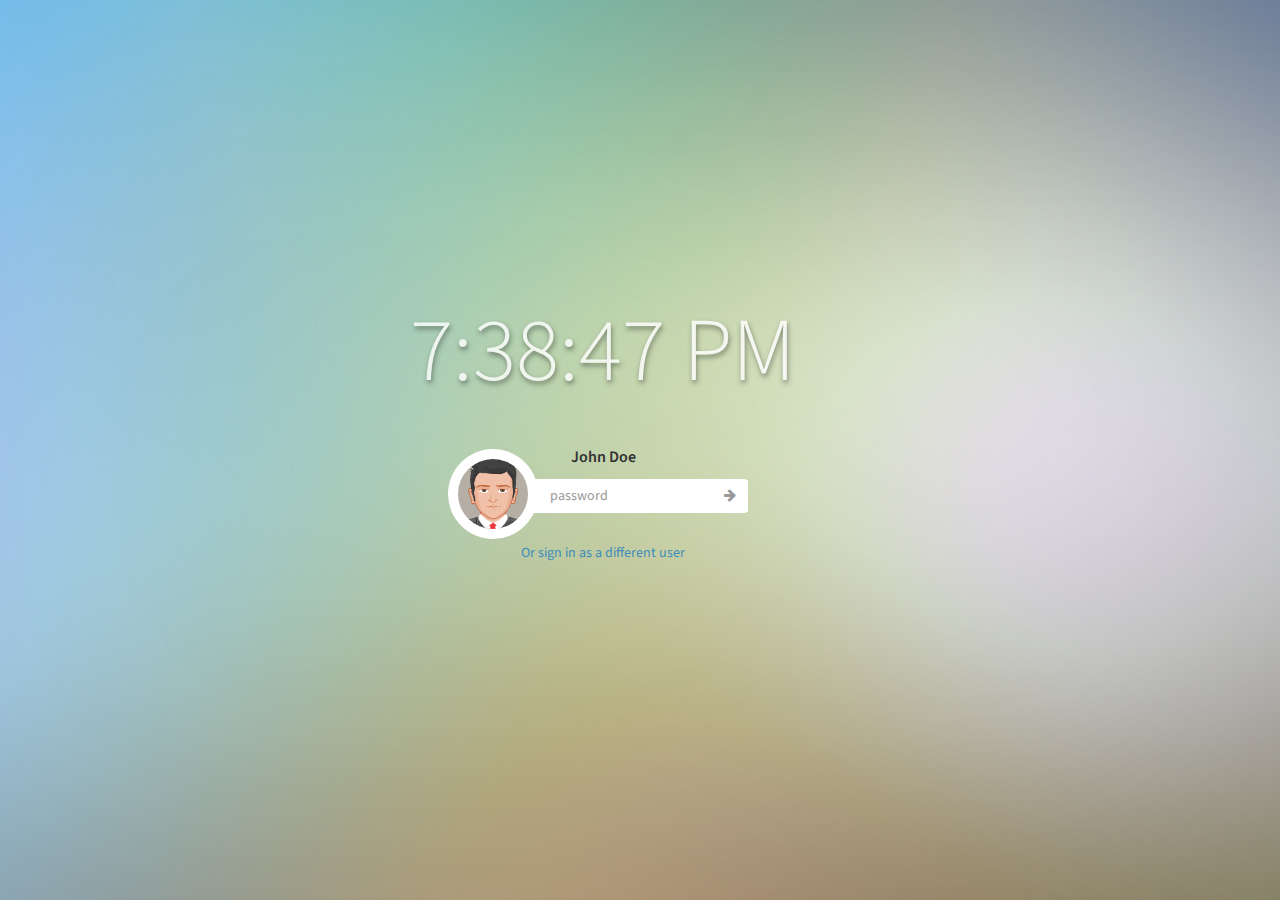
<file: app/pages/examples/lockscreen.html>
<!DOCTYPE html>
<html class="lockscreen">
    <head>
        <meta charset="UTF-8">
        <title>AdminLTE | Lockscreen</title>
        <meta content='width=device-width, initial-scale=1, maximum-scale=1, user-scalable=no' name='viewport'>
        <!-- bootstrap 3.0.2 -->
        <link href="../../css/bootstrap.min.css" rel="stylesheet" type="text/css" />
        <!-- font Awesome -->
        <link href="../../css/font-awesome.min.css" rel="stylesheet" type="text/css" />
        <!-- Theme style -->
        <link href="../../css/AdminLTE.css" rel="stylesheet" type="text/css" />

        <!-- HTML5 Shim and Respond.js IE8 support of HTML5 elements and media queries -->
        <!-- WARNING: Respond.js doesn't work if you view the page via file:// -->
        <!--[if lt IE 9]>
          <script src="https://oss.maxcdn.com/libs/html5shiv/3.7.0/html5shiv.js"></script>
          <script src="https://oss.maxcdn.com/libs/respond.js/1.3.0/respond.min.js"></script>
        <![endif]-->
    </head>
    <body>
        <!-- Automatic element centering using js -->
        <div class="center">            
            <div class="headline text-center" id="time">
                <!-- Time auto generated by js -->
            </div><!-- /.headline -->
            
            <!-- User name -->
            <div class="lockscreen-name">John Doe</div>
            
            <!-- START LOCK SCREEN ITEM -->
            <div class="lockscreen-item">
                <!-- lockscreen image -->
                <div class="lockscreen-image">
                    <img src="../../img/avatar5.png" alt="user image"/>
                </div>
                <!-- /.lockscreen-image -->

                <!-- lockscreen credentials (contains the form) -->
                <div class="lockscreen-credentials">   

                    <div class="input-group">
                        <input type="password" class="form-control" placeholder="password" />
                        <div class="input-group-btn">
                            <button class="btn btn-flat"><i class="fa fa-arrow-right text-muted"></i></button>
                        </div>
                    </div>
                </div><!-- /.lockscreen credentials -->

            </div><!-- /.lockscreen-item -->

            <div class="lockscreen-link">
                <a href="login.html">Or sign in as a different user</a>
            </div>            
        </div><!-- /.center -->

        <!-- jQuery 2.0.2 -->
        <script src="http://ajax.googleapis.com/ajax/libs/jquery/2.0.2/jquery.min.js"></script>
        <!-- Bootstrap -->
        <script src="../../js/bootstrap.min.js" type="text/javascript"></script>

        <!-- page script -->
        <script type="text/javascript">
            $(function() {
                startTime();
                $(".center").center();
                $(window).resize(function() {
                    $(".center").center();
                });
            });

            /*  */
            function startTime()
            {
                var today = new Date();
                var h = today.getHours();
                var m = today.getMinutes();
                var s = today.getSeconds();

                // add a zero in front of numbers<10
                m = checkTime(m);
                s = checkTime(s);

                //Check for PM and AM
                var day_or_night = (h > 11) ? "PM" : "AM";

                //Convert to 12 hours system
                if (h > 12)
                    h -= 12;

                //Add time to the headline and update every 500 milliseconds
                $('#time').html(h + ":" + m + ":" + s + " " + day_or_night);
                setTimeout(function() {
                    startTime()
                }, 500);
            }

            function checkTime(i)
            {
                if (i < 10)
                {
                    i = "0" + i;
                }
                return i;
            }

            /* CENTER ELEMENTS IN THE SCREEN */
            jQuery.fn.center = function() {
                this.css("position", "absolute");
                this.css("top", Math.max(0, (($(window).height() - $(this).outerHeight()) / 2) +
                        $(window).scrollTop()) - 30 + "px");
                this.css("left", Math.max(0, (($(window).width() - $(this).outerWidth()) / 2) +
                        $(window).scrollLeft()) + "px");
                return this;
            }
        </script>
    </body>
</html>
</file>
<file: app/css/AdminLTE.css>
@import url(//fonts.googleapis.com/css?family=Source+Sans+Pro:300,400,600,300italic,400italic,600italic);

@import url(//fonts.googleapis.com/css?family=Kaushan+Script);
/*! 
 *   AdminLTE v1.2
 *   Author: AlmsaeedStudio.com
 *   License: Open source - MIT
 *           Please visit http://opensource.org/licenses/MIT for more information
!*/
/*
    Core: General style
----------------------------
*/
html,
body {
  overflow-x: hidden!important;
  font-family: 'Source Sans Pro', sans-serif;
  -webkit-font-smoothing: antialiased;
  min-height: 100%;
  background: #f9f9f9;
}
a {
  color: #3c8dbc;
}
a:hover,
a:active,
a:focus {
  outline: none;
  text-decoration: none;
  color: #72afd2;
}
/* Layouts */
.wrapper {
  min-height: 100%;
}
.wrapper:before,
.wrapper:after {
  display: table;
  content: " ";
}
.wrapper:after {
  clear: both;
}
/* Header */
body > .header {
  position: absolute;
  top: 0;
  left: 0;
  right: 0;
  z-index: 1030;
}
/* Define 2 column template */
.right-side,
.left-side {
  min-height: 100%;
  display: block;
}
/*right side - contins main content*/
.right-side {
  background-color: #f9f9f9;
  margin-left: 220px;
}
/*left side - contains sidebar*/
.left-side {
  position: absolute;
  width: 220px;
  top: 0;
}
@media screen and (min-width: 992px) {
  .left-side {
    top: 50px;
  }
  /*Right side strech mode*/
  .right-side.strech {
    margin-left: 0;
  }
  .right-side.strech > .content-header {
    margin-top: 0px;
  }
  /* Left side collapse */
  .left-side.collapse-left {
    left: -220px;
  }
}
/*Give content full width on xs screens*/
@media screen and (max-width: 992px) {
  .right-side {
    margin-left: 0;
  }
}
/*
    By default the layout is not fixed but if you add the class .fixed to the body element
    the sidebar and the navbar will automatically become poisitioned fixed
*/
body.fixed > .header,
body.fixed .left-side,
body.fixed .navbar {
  position: fixed;
}
body.fixed > .header {
  top: 0;
  right: 0;
  left: 0;
}
body.fixed .navbar {
  left: 0;
  right: 0;
}
body.fixed .wrapper {
  margin-top: 50px;
}
/* Content */
.content {
  padding: 20px 15px;
  background: #f9f9f9;
}
/* Utility */
/* H1 - H6 font */
h1,
h2,
h3,
h4,
h5,
h6,
.h1,
.h2,
.h3,
.h4,
.h5,
.h6 {
  font-family: 'Source Sans Pro', sans-serif;
}
/* Page Header */
.page-header {
  margin: 10px 0 20px 0;
  font-size: 22px;
}
.page-header > small {
  color: #666;
  display: block;
  margin-top: 5px;
}
/* All images should be responsive */
img {
  max-width: 100%important;
}
.sort-highlight {
  background: #f4f4f4;
  border: 1px dashed #ddd;
  margin-bottom: 10px;
}
/* 10px padding and margins */
.pad {
  padding: 10px;
}
.margin {
  margin: 10px;
}
/* Display inline */
.inline {
  display: inline;
  width: auto;
}
/* Background colors */
.bg-red,
.bg-yellow,
.bg-aqua,
.bg-blue,
.bg-light-blue,
.bg-green,
.bg-navy,
.bg-teal,
.bg-olive,
.bg-lime,
.bg-orange,
.bg-fuchsia,
.bg-purple,
.bg-maroon,
.bg-black {
  color: #f9f9f9 !important;
}
.bg-gray {
  background-color: #eaeaec !important;
}
.bg-black {
  background-color: #222222 !important;
}
.bg-red {
  background-color: #f56954 !important;
}
.bg-yellow {
  background-color: #f39c12 !important;
}
.bg-aqua {
  background-color: #00c0ef !important;
}
.bg-blue {
  background-color: #0073b7 !important;
}
.bg-light-blue {
  background-color: #3c8dbc !important;
}
.bg-green {
  background-color: #00a65a !important;
}
.bg-navy {
  background-color: #001f3f !important;
}
.bg-teal {
  background-color: #39cccc !important;
}
.bg-olive {
  background-color: #3d9970 !important;
}
.bg-lime {
  background-color: #01ff70 !important;
}
.bg-orange {
  background-color: #ff851b !important;
}
.bg-fuchsia {
  background-color: #f012be !important;
}
.bg-purple {
  background-color: #932ab6 !important;
}
.bg-maroon {
  background-color: #85144b !important;
}
/* Text colors */
.text-red {
  color: #f56954 !important;
}
.text-yellow {
  color: #f39c12 !important;
}
.text-aqua {
  color: #00c0ef !important;
}
.text-blue {
  color: #0073b7 !important;
}
.text-light-blue {
  color: #3c8dbc !important;
}
.text-green {
  color: #00a65a !important;
}
.text-navy {
  color: #001f3f !important;
}
.text-teal {
  color: #39cccc !important;
}
.text-olive {
  color: #3d9970 !important;
}
.text-lime {
  color: #01ff70 !important;
}
.text-orange {
  color: #ff851b !important;
}
.text-fuchsia {
  color: #f012be !important;
}
.text-purple {
  color: #932ab6 !important;
}
.text-maroon {
  color: #85144b !important;
}
/*Hide elements by display none only*/
.hide {
  display: none !important;
}
/* Remove borders */
.no-border {
  border: 0px !important;
}
/* Remove padding */
.no-padding {
  padding: 0px !important;
}
/* Remove margins */
.no-margin {
  margin: 0px !important;
}
/* Remove box shadow */
.no-shadow {
  box-shadow: none!important;
}
/* Don't display when printing */
@media print {
  .no-print {
    display: none;
  }
  .left-side,
  .header,
  .content-header {
    display: none;
  }
  .right-side {
    margin: 0;
  }
}
/* Remove border radius */
.flat {
  -webkit-border-radius: 0 !important;
  -moz-border-radius: 0 !important;
  border-radius: 0 !important;
}
/* Change the color of the striped tables */
.table-striped > tbody > tr:nth-child(odd) > td,
.table-striped > tbody > tr:nth-child(odd) > th {
  background-color: #f3f4f5;
}
/* .text-center in tables */
table.text-center td,
table.text-center th {
  text-align: center;
}
/* _fix for sparkline tooltip */
.jqstooltip {
  padding: 5px!important;
  width: auto!important;
  height: auto!important;
}
/*
    Components: navbar, logo and content header
-------------------------------------------------
*/
body > .header {
  position: relative;
  max-height: 100px;
  z-index: 1030;
}
body > .header .navbar {
  height: 50px;
  margin-bottom: 0;
  margin-left: 220px;
}
body > .header .navbar .sidebar-toggle {
  float: left;
  padding: 9px 5px;
  margin-top: 8px;
  margin-right: 0;
  margin-bottom: 8px;
  margin-left: 5px;
  background-color: transparent;
  background-image: none;
  border: 1px solid transparent;
  -webkit-border-radius: 0 !important;
  -moz-border-radius: 0 !important;
  border-radius: 0 !important;
}
body > .header .navbar .sidebar-toggle:hover .icon-bar {
  background: #f6f6f6;
}
body > .header .navbar .sidebar-toggle .icon-bar {
  display: block;
  width: 22px;
  height: 2px;
  -webkit-border-radius: 4px;
  -moz-border-radius: 4px;
  border-radius: 4px;
}
body > .header .navbar .sidebar-toggle .icon-bar + .icon-bar {
  margin-top: 4px;
}
body > .header .navbar .nav > li.user > a {
  font-weight: bold;
}
body > .header .navbar .nav > li.user > a > .fa,
body > .header .navbar .nav > li.user > a > .glyphicon,
body > .header .navbar .nav > li.user > a > .ion {
  margin-right: 5px;
}
body > .header .navbar .nav > li > a > .label {
  -webkit-border-radius: 50%;
  -moz-border-radius: 50%;
  border-radius: 50%;
  position: absolute;
  top: 7px;
  right: 2px;
  font-size: 10px;
  font-weight: normal;
  width: 15px;
  height: 15px;
  line-height: 1.0em;
  text-align: center;
  padding: 2px;
}
body > .header .navbar .nav > li > a:hover > .label {
  top: 3px;
}
body > .header .logo {
  float: left;
  font-size: 20px;
  line-height: 50px;
  text-align: center;
  padding: 0 10px;
  width: 220px;
  font-family: 'Kaushan Script', cursive;
  font-weight: 500;
  height: 50px;
  display: block;
}
body > .header .logo .icon {
  margin-right: 10px;
}
.right-side > .content-header {
  position: relative;
  padding: 15px 15px 10px 20px;
}
.right-side > .content-header > h1 {
  margin: 0;
  font-size: 24px;
}
.right-side > .content-header > h1 > small {
  font-size: 15px;
  display: inline-block;
  padding-left: 4px;
  font-weight: 300;
}
.right-side > .content-header > .breadcrumb {
  float: right;
  background: transparent;
  margin-top: 0px;
  margin-bottom: 0;
  font-size: 12px;
  padding: 7px 5px;
  position: absolute;
  top: 15px;
  right: 10px;
  -webkit-border-radius: 2px;
  -moz-border-radius: 2px;
  border-radius: 2px;
}
.right-side > .content-header > .breadcrumb > li > a {
  color: #444;
  text-decoration: none;
}
.right-side > .content-header > .breadcrumb > li > a > .fa,
.right-side > .content-header > .breadcrumb > li > a > .glyphicon,
.right-side > .content-header > .breadcrumb > li > a > .ion {
  margin-right: 5px;
}
.right-side > .content-header > .breadcrumb > li + li:before {
  content: '>\00a0';
}
@media screen and (max-width: 767px) {
  .right-side > .content-header > .breadcrumb {
    position: relative;
    margin-top: 5px;
    top: 0;
    right: 0;
    float: none;
    background: #efefef;
  }
}
@media (max-width: 767px) {
  .navbar .navbar-nav > li {
    float: left;
  }
  .navbar-nav {
    margin: 0;
    float: left;
  }
  .navbar-nav > li > a {
    padding-top: 15px;
    padding-bottom: 15px;
    line-height: 20px;
  }
  .navbar .navbar-right {
    float: right;
  }
}
@media screen and (max-width: 560px) {
  body > .header {
    position: relative;
  }
  body > .header .logo,
  body > .header .navbar {
    width: 100%;
    float: none;
    position: relative!important;
  }
  body > .header .navbar {
    margin: 0;
  }
  body.fixed > .header {
    position: fixed;
  }
  body.fixed > .wrapper,
  body.fixed .sidebar-offcanvas {
    margin-top: 100px!important;
  }
}
/*
    Component: Sidebar
--------------------------
*/
.sidebar {
  margin-bottom: 5px;
}
.sidebar .sidebar-form input:focus {
  -webkit-box-shadow: none;
  -moz-box-shadow: none;
  box-shadow: none;
  border-color: transparent!important;
}
.sidebar .sidebar-menu {
  list-style: none;
  margin: 0;
  padding: 0;
}
.sidebar .sidebar-menu > li {
  margin: 0;
  padding: 0;
}
.sidebar .sidebar-menu > li > a {
  padding: 12px 5px 12px 15px;
  display: block;
}
.sidebar .sidebar-menu > li > a > .fa,
.sidebar .sidebar-menu > li > a > .glyphicon,
.sidebar .sidebar-menu > li > a > .ion {
  width: 20px;
}
.sidebar .sidebar-menu .treeview-menu {
  display: none;
  list-style: none;
  padding: 0;
  margin: 0;
}
.sidebar .sidebar-menu .treeview-menu > li {
  margin: 0;
}
.sidebar .sidebar-menu .treeview-menu > li > a {
  padding: 5px 5px 5px 15px;
  display: block;
  font-size: 14px;
  margin: 0px 0px;
}
.sidebar .sidebar-menu .treeview-menu > li > a > .fa,
.sidebar .sidebar-menu .treeview-menu > li > a > .glyphicon,
.sidebar .sidebar-menu .treeview-menu > li > a > .ion {
  width: 20px;
}
.user-panel {
  padding: 10px;
}
.user-panel:before,
.user-panel:after {
  display: table;
  content: " ";
}
.user-panel:after {
  clear: both;
}
.user-panel > .image > img {
  width: 45px;
  height: 45px;
}
.user-panel > .info {
  font-weight: 600;
  padding: 5px 5px 5px 15px;
  font-size: 14px;
  line-height: 1;
}
.user-panel > .info > p {
  margin-bottom: 9px;
}
.user-panel > .info > a {
  text-decoration: none;
  padding-right: 5px;
  margin-top: 3px;
  font-size: 11px;
  font-weight: normal;
}
.user-panel > .info > a > .fa,
.user-panel > .info > a > .ion,
.user-panel > .info > a > .glyphicon {
  margin-right: 3px;
}
/*
 * Off Canvas
 * --------------------------------------------------
 *  Gives us the push menu effect
 */
@media screen and (max-width: 992px) {
  .relative {
    position: relative;
  }
  .row-offcanvas-right .sidebar-offcanvas {
    right: -220px;
  }
  .row-offcanvas-left .sidebar-offcanvas {
    left: -220px;
  }
  .row-offcanvas-right.active {
    right: 220px;
  }
  .row-offcanvas-left.active {
    left: 220px;
  }
  .sidebar-offcanvas {
    left: 0;
  }
  body.fixed .sidebar-offcanvas {
    margin-top: 50px;
    left: -220px;
  }
  body.fixed .row-offcanvas-left.active .navbar {
    left: 220px !important;
    right: 0;
  }
  body.fixed .row-offcanvas-left.active .sidebar-offcanvas {
    left: 0px;
  }
}
/* 
    Dropdown menus
----------------------------
*/
/*Dropdowns in general*/
.dropdown-menu {
  -webkit-box-shadow: 0px 3px 6px rgba(0, 0, 0, 0.1);
  -moz-box-shadow: 0px 3px 6px rgba(0, 0, 0, 0.1);
  box-shadow: 0px 3px 6px rgba(0, 0, 0, 0.1);
  z-index: 2300;
}
.dropdown-menu > li > a > .glyphicon,
.dropdown-menu > li > a > .fa,
.dropdown-menu > li > a > .ion {
  margin-right: 10px;
}
.dropdown-menu > li > a:hover {
  background-color: #3c8dbc;
  color: #f9f9f9;
}
/*Drodown in navbars*/
.skin-blue .navbar .dropdown-menu > li > a {
  color: #444444;
}
/*
    Navbar custom dropdown menu
------------------------------------
*/
.navbar-nav > .notifications-menu > .dropdown-menu,
.navbar-nav > .messages-menu > .dropdown-menu,
.navbar-nav > .tasks-menu > .dropdown-menu {
  width: 280px;
  padding: 0 0 0 0!important;
  margin: 0!important;
  top: 100%;
  border: 1px solid #dfdfdf;
  -webkit-border-radius: 4px !important;
  -moz-border-radius: 4px !important;
  border-radius: 4px !important;
}
.navbar-nav > .notifications-menu > .dropdown-menu > li.header,
.navbar-nav > .messages-menu > .dropdown-menu > li.header,
.navbar-nav > .tasks-menu > .dropdown-menu > li.header {
  -webkit-border-top-left-radius: 4px;
  -webkit-border-top-right-radius: 4px;
  -webkit-border-bottom-right-radius: 0;
  -webkit-border-bottom-left-radius: 0;
  -moz-border-radius-topleft: 4px;
  -moz-border-radius-topright: 4px;
  -moz-border-radius-bottomright: 0;
  -moz-border-radius-bottomleft: 0;
  border-top-left-radius: 4px;
  border-top-right-radius: 4px;
  border-bottom-right-radius: 0;
  border-bottom-left-radius: 0;
  background-color: #ffffff;
  padding: 7px 10px;
  border-bottom: 1px solid #f4f4f4;
  color: #444444;
  font-size: 14px;
}
.navbar-nav > .notifications-menu > .dropdown-menu > li.header:after,
.navbar-nav > .messages-menu > .dropdown-menu > li.header:after,
.navbar-nav > .tasks-menu > .dropdown-menu > li.header:after {
  bottom: 100%;
  left: 92%;
  border: solid transparent;
  content: " ";
  height: 0;
  width: 0;
  position: absolute;
  pointer-events: none;
  border-color: rgba(255, 255, 255, 0);
  border-bottom-color: #ffffff;
  border-width: 7px;
  margin-left: -7px;
}
.navbar-nav > .notifications-menu > .dropdown-menu > li.footer > a,
.navbar-nav > .messages-menu > .dropdown-menu > li.footer > a,
.navbar-nav > .tasks-menu > .dropdown-menu > li.footer > a {
  -webkit-border-top-left-radius: 0px;
  -webkit-border-top-right-radius: 0px;
  -webkit-border-bottom-right-radius: 4px;
  -webkit-border-bottom-left-radius: 4px;
  -moz-border-radius-topleft: 0px;
  -moz-border-radius-topright: 0px;
  -moz-border-radius-bottomright: 4px;
  -moz-border-radius-bottomleft: 4px;
  border-top-left-radius: 0px;
  border-top-right-radius: 0px;
  border-bottom-right-radius: 4px;
  border-bottom-left-radius: 4px;
  font-size: 12px;
  background-color: #f4f4f4;
  padding: 7px 10px;
  border-bottom: 1px solid #eeeeee;
  color: #444444;
  text-align: center;
}
.navbar-nav > .notifications-menu > .dropdown-menu > li.footer > a:hover,
.navbar-nav > .messages-menu > .dropdown-menu > li.footer > a:hover,
.navbar-nav > .tasks-menu > .dropdown-menu > li.footer > a:hover {
  background: #f4f4f4;
  text-decoration: none;
  font-weight: normal;
}
.navbar-nav > .notifications-menu > .dropdown-menu > li .menu,
.navbar-nav > .messages-menu > .dropdown-menu > li .menu,
.navbar-nav > .tasks-menu > .dropdown-menu > li .menu {
  margin: 0;
  padding: 0;
  list-style: none;
  overflow-x: hidden;
}
.navbar-nav > .notifications-menu > .dropdown-menu > li .menu > li > a,
.navbar-nav > .messages-menu > .dropdown-menu > li .menu > li > a,
.navbar-nav > .tasks-menu > .dropdown-menu > li .menu > li > a {
  display: block;
  white-space: nowrap;
  /* Prevent text from breaking */

  border-bottom: 1px solid #f4f4f4;
}
.navbar-nav > .notifications-menu > .dropdown-menu > li .menu > li > a:hover,
.navbar-nav > .messages-menu > .dropdown-menu > li .menu > li > a:hover,
.navbar-nav > .tasks-menu > .dropdown-menu > li .menu > li > a:hover {
  background: #f6f6f6;
  text-decoration: none;
}
.navbar-nav > .notifications-menu > .dropdown-menu > li .menu > li > a {
  font-size: 12px;
  color: #444444;
}
.navbar-nav > .notifications-menu > .dropdown-menu > li .menu > li > a > .glyphicon,
.navbar-nav > .notifications-menu > .dropdown-menu > li .menu > li > a > .fa,
.navbar-nav > .notifications-menu > .dropdown-menu > li .menu > li > a > .ion {
  font-size: 20px;
  width: 50px;
  text-align: center;
  padding: 15px 0px;
  margin-right: 5px;
  /* Default background and font colors */

  background: #00c0ef;
  color: #f9f9f9;
  /* Fallback for browsers that doesn't support rgba */

  color: rgba(255, 255, 255, 0.7);
}
.navbar-nav > .notifications-menu > .dropdown-menu > li .menu > li > a > .glyphicon.danger,
.navbar-nav > .notifications-menu > .dropdown-menu > li .menu > li > a > .fa.danger,
.navbar-nav > .notifications-menu > .dropdown-menu > li .menu > li > a > .ion.danger {
  background: #f56954;
}
.navbar-nav > .notifications-menu > .dropdown-menu > li .menu > li > a > .glyphicon.warning,
.navbar-nav > .notifications-menu > .dropdown-menu > li .menu > li > a > .fa.warning,
.navbar-nav > .notifications-menu > .dropdown-menu > li .menu > li > a > .ion.warning {
  background: #f39c12;
}
.navbar-nav > .notifications-menu > .dropdown-menu > li .menu > li > a > .glyphicon.success,
.navbar-nav > .notifications-menu > .dropdown-menu > li .menu > li > a > .fa.success,
.navbar-nav > .notifications-menu > .dropdown-menu > li .menu > li > a > .ion.success {
  background: #00a65a;
}
.navbar-nav > .notifications-menu > .dropdown-menu > li .menu > li > a > .glyphicon.info,
.navbar-nav > .notifications-menu > .dropdown-menu > li .menu > li > a > .fa.info,
.navbar-nav > .notifications-menu > .dropdown-menu > li .menu > li > a > .ion.info {
  background: #00c0ef;
}
.navbar-nav > .messages-menu > .dropdown-menu > li .menu > li > a {
  margin: 0px;
  line-height: 20px;
  padding: 10px 5px 10px 5px;
  -webkit-border-radius: 4px;
  -moz-border-radius: 4px;
  border-radius: 4px;
}
.navbar-nav > .messages-menu > .dropdown-menu > li .menu > li > a > div > img {
  margin: auto 10px auto auto;
  width: 40px;
  height: 40px;
  border: 1px solid #dddddd;
}
.navbar-nav > .messages-menu > .dropdown-menu > li .menu > li > a > h4 {
  padding: 0;
  margin: 0 0 0 45px;
  color: #444444;
  font-size: 15px;
}
.navbar-nav > .messages-menu > .dropdown-menu > li .menu > li > a > h4 > small {
  color: #999999;
  font-size: 10px;
  float: right;
}
.navbar-nav > .messages-menu > .dropdown-menu > li .menu > li > a > p {
  margin: 0 0 0 45px;
  font-size: 12px;
  color: #888888;
}
.navbar-nav > .messages-menu > .dropdown-menu > li .menu > li > a:before,
.navbar-nav > .messages-menu > .dropdown-menu > li .menu > li > a:after {
  display: table;
  content: " ";
}
.navbar-nav > .messages-menu > .dropdown-menu > li .menu > li > a:after {
  clear: both;
}
.navbar-nav > .tasks-menu > .dropdown-menu > li .menu > li > a {
  padding: 10px;
}
.navbar-nav > .tasks-menu > .dropdown-menu > li .menu > li > a > h3 {
  font-size: 14px;
  padding: 0;
  margin: 0 0 10px 0;
  color: #666666;
}
.navbar-nav > .tasks-menu > .dropdown-menu > li .menu > li > a > .progress {
  padding: 0;
  margin: 0;
}
.navbar-nav > .user-menu > .dropdown-menu {
  -webkit-border-radius: 0;
  -moz-border-radius: 0;
  border-radius: 0;
  padding: 1px 0 0 0;
  border-top-width: 0;
  width: 280px;
}
.navbar-nav > .user-menu > .dropdown-menu:after {
  bottom: 100%;
  right: 10px;
  border: solid transparent;
  content: " ";
  height: 0;
  width: 0;
  position: absolute;
  pointer-events: none;
  border-color: rgba(255, 255, 255, 0);
  border-bottom-color: #ffffff;
  border-width: 10px;
  margin-left: -10px;
}
.navbar-nav > .user-menu > .dropdown-menu > li.user-header {
  height: 175px;
  padding: 10px;
  background: #3c8dbc;
  text-align: center;
}
.navbar-nav > .user-menu > .dropdown-menu > li.user-header > img {
  z-index: 5;
  height: 90px;
  width: 90px;
  border: 8px solid;
  border-color: transparent;
  border-color: rgba(255, 255, 255, 0.2);
}
.navbar-nav > .user-menu > .dropdown-menu > li.user-header > p {
  z-index: 5;
  color: #f9f9f9;
  color: rgba(255, 255, 255, 0.8);
  font-size: 17px;
  text-shadow: 2px 2px 3px #333333;
  margin-top: 10px;
}
.navbar-nav > .user-menu > .dropdown-menu > li.user-header > p > small {
  display: block;
  font-size: 12px;
}
.navbar-nav > .user-menu > .dropdown-menu > li.user-body {
  padding: 15px;
  border-bottom: 1px solid #f4f4f4;
  border-top: 1px solid #dddddd;
}
.navbar-nav > .user-menu > .dropdown-menu > li.user-body:before,
.navbar-nav > .user-menu > .dropdown-menu > li.user-body:after {
  display: table;
  content: " ";
}
.navbar-nav > .user-menu > .dropdown-menu > li.user-body:after {
  clear: both;
}
.navbar-nav > .user-menu > .dropdown-menu > li.user-body > div > a {
  color: #0073b7;
}
.navbar-nav > .user-menu > .dropdown-menu > li.user-footer {
  background-color: #f9f9f9;
  padding: 10px;
}
.navbar-nav > .user-menu > .dropdown-menu > li.user-footer:before,
.navbar-nav > .user-menu > .dropdown-menu > li.user-footer:after {
  display: table;
  content: " ";
}
.navbar-nav > .user-menu > .dropdown-menu > li.user-footer:after {
  clear: both;
}
.navbar-nav > .user-menu > .dropdown-menu > li.user-footer .btn-default {
  color: #666666;
}
/* Add fade animation to dropdown menus */
.open > .dropdown-menu {
  animation-name: fadeAnimation;
  animation-duration: .7s;
  animation-iteration-count: 1;
  animation-timing-function: ease;
  animation-fill-mode: forwards;
  -webkit-animation-name: fadeAnimation;
  -webkit-animation-duration: .7s;
  -webkit-animation-iteration-count: 1;
  -webkit-animation-timing-function: ease;
  -webkit-animation-fill-mode: forwards;
  -moz-animation-name: fadeAnimation;
  -moz-animation-duration: .7s;
  -moz-animation-iteration-count: 1;
  -moz-animation-timing-function: ease;
  -moz-animation-fill-mode: forwards;
}
@keyframes fadeAnimation {
  from {
    opacity: 0;
    top: 120%;
  }
  to {
    opacity: 1;
    top: 100%;
  }
}
@-webkit-keyframes fadeAnimation {
  from {
    opacity: 0;
    top: 120%;
  }
  to {
    opacity: 1;
    top: 100%;
  }
}
/* Fix dropdown menu for small screens to display correctly on small screens */
@media screen and (max-width: 767px) {
  .navbar-nav > .notifications-menu > .dropdown-menu,
  .navbar-nav > .user-menu > .dropdown-menu,
  .navbar-nav > .tasks-menu > .dropdown-menu,
  .navbar-nav > .messages-menu > .dropdown-menu {
    position: absolute;
    top: 100%;
    right: 0;
    left: auto;
    border-right: 1px solid #dddddd;
    border-bottom: 1px solid #dddddd;
    border-left: 1px solid #dddddd;
    background: #ffffff;
  }
}
/* Fix menu positions on xs screens to appear correctly and fully */
@media screen and (max-width: 480px) {
  .navbar-nav > .notifications-menu > .dropdown-menu > li.header,
  .navbar-nav > .tasks-menu > .dropdown-menu > li.header,
  .navbar-nav > .messages-menu > .dropdown-menu > li.header {
    /* Remove arrow from the top */
  }
  .navbar-nav > .notifications-menu > .dropdown-menu > li.header:after,
  .navbar-nav > .tasks-menu > .dropdown-menu > li.header:after,
  .navbar-nav > .messages-menu > .dropdown-menu > li.header:after {
    border-width: 0px!important;
  }
  .navbar-nav > .tasks-menu > .dropdown-menu {
    position: absolute;
    right: -120px;
    left: auto;
  }
  .navbar-nav > .notifications-menu > .dropdown-menu {
    position: absolute;
    right: -170px;
    left: auto;
  }
  .navbar-nav > .messages-menu > .dropdown-menu {
    position: absolute;
    right: -210px;
    left: auto;
  }
}
/* 
   All form elements including input, select, textarea etc.
-----------------------------------------------------------------
*/
.form-control {
  -webkit-border-radius: 0px !important;
  -moz-border-radius: 0px !important;
  border-radius: 0px !important;
  box-shadow: none;
}
.form-control:focus {
  border-color: #3c8dbc !important;
  box-shadow: none;
}
.form-group.has-success label {
  color: #00a65a;
}
.form-group.has-success .form-control {
  border-color: #00a65a !important;
  box-shadow: none;
}
.form-group.has-warning label {
  color: #f39c12;
}
.form-group.has-warning .form-control {
  border-color: #f39c12 !important;
  box-shadow: none;
}
.form-group.has-error label {
  color: #f56954;
}
.form-group.has-error .form-control {
  border-color: #f56954 !important;
  box-shadow: none;
}
/* Input group */
.input-group .input-group-addon {
  border-radius: 0;
  background-color: #f4f4f4;
}
/* button groups */
.btn-group-vertical .btn.btn-flat:first-of-type,
.btn-group-vertical .btn.btn-flat:last-of-type {
  border-radius: 0;
}
/* Checkbox and radio inputs */
.checkbox,
.radio {
  padding-left: 0;
}
/* 
    Compenent: Progress bars
--------------------------------
*/
/* size variation */
.progress.sm {
  height: 10px;
}
.progress.xs {
  height: 7px;
}
/* Vertical bars */
.progress.vertical {
  position: relative;
  width: 30px;
  height: 200px;
  display: inline-block;
  margin-right: 10px;
}
.progress.vertical > .progress-bar {
  width: 100%!important;
  position: absolute;
  bottom: 0;
}
.progress.vertical.sm {
  width: 20px;
}
.progress.vertical.xs {
  width: 10px;
}
/* Remove margins from progress bars when put in a table */
.table tr > td .progress {
  margin: 0;
}
.progress-bar-light-blue,
.progress-bar-primary {
  background-color: #3c8dbc;
}
.progress-striped .progress-bar-light-blue,
.progress-striped .progress-bar-primary {
  background-image: -webkit-gradient(linear, 0 100%, 100% 0, color-stop(0.25, rgba(255, 255, 255, 0.15)), color-stop(0.25, transparent), color-stop(0.5, transparent), color-stop(0.5, rgba(255, 255, 255, 0.15)), color-stop(0.75, rgba(255, 255, 255, 0.15)), color-stop(0.75, transparent), to(transparent));
  background-image: -webkit-linear-gradient(45deg, rgba(255, 255, 255, 0.15) 25%, transparent 25%, transparent 50%, rgba(255, 255, 255, 0.15) 50%, rgba(255, 255, 255, 0.15) 75%, transparent 75%, transparent);
  background-image: -moz-linear-gradient(45deg, rgba(255, 255, 255, 0.15) 25%, transparent 25%, transparent 50%, rgba(255, 255, 255, 0.15) 50%, rgba(255, 255, 255, 0.15) 75%, transparent 75%, transparent);
  background-image: linear-gradient(45deg, rgba(255, 255, 255, 0.15) 25%, transparent 25%, transparent 50%, rgba(255, 255, 255, 0.15) 50%, rgba(255, 255, 255, 0.15) 75%, transparent 75%, transparent);
}
.progress-bar-green,
.progress-bar-success {
  background-color: #00a65a;
}
.progress-striped .progress-bar-green,
.progress-striped .progress-bar-success {
  background-image: -webkit-gradient(linear, 0 100%, 100% 0, color-stop(0.25, rgba(255, 255, 255, 0.15)), color-stop(0.25, transparent), color-stop(0.5, transparent), color-stop(0.5, rgba(255, 255, 255, 0.15)), color-stop(0.75, rgba(255, 255, 255, 0.15)), color-stop(0.75, transparent), to(transparent));
  background-image: -webkit-linear-gradient(45deg, rgba(255, 255, 255, 0.15) 25%, transparent 25%, transparent 50%, rgba(255, 255, 255, 0.15) 50%, rgba(255, 255, 255, 0.15) 75%, transparent 75%, transparent);
  background-image: -moz-linear-gradient(45deg, rgba(255, 255, 255, 0.15) 25%, transparent 25%, transparent 50%, rgba(255, 255, 255, 0.15) 50%, rgba(255, 255, 255, 0.15) 75%, transparent 75%, transparent);
  background-image: linear-gradient(45deg, rgba(255, 255, 255, 0.15) 25%, transparent 25%, transparent 50%, rgba(255, 255, 255, 0.15) 50%, rgba(255, 255, 255, 0.15) 75%, transparent 75%, transparent);
}
.progress-bar-aqua,
.progress-bar-info {
  background-color: #00c0ef;
}
.progress-striped .progress-bar-aqua,
.progress-striped .progress-bar-info {
  background-image: -webkit-gradient(linear, 0 100%, 100% 0, color-stop(0.25, rgba(255, 255, 255, 0.15)), color-stop(0.25, transparent), color-stop(0.5, transparent), color-stop(0.5, rgba(255, 255, 255, 0.15)), color-stop(0.75, rgba(255, 255, 255, 0.15)), color-stop(0.75, transparent), to(transparent));
  background-image: -webkit-linear-gradient(45deg, rgba(255, 255, 255, 0.15) 25%, transparent 25%, transparent 50%, rgba(255, 255, 255, 0.15) 50%, rgba(255, 255, 255, 0.15) 75%, transparent 75%, transparent);
  background-image: -moz-linear-gradient(45deg, rgba(255, 255, 255, 0.15) 25%, transparent 25%, transparent 50%, rgba(255, 255, 255, 0.15) 50%, rgba(255, 255, 255, 0.15) 75%, transparent 75%, transparent);
  background-image: linear-gradient(45deg, rgba(255, 255, 255, 0.15) 25%, transparent 25%, transparent 50%, rgba(255, 255, 255, 0.15) 50%, rgba(255, 255, 255, 0.15) 75%, transparent 75%, transparent);
}
.progress-bar-yellow,
.progress-bar-warning {
  background-color: #f39c12;
}
.progress-striped .progress-bar-yellow,
.progress-striped .progress-bar-warning {
  background-image: -webkit-gradient(linear, 0 100%, 100% 0, color-stop(0.25, rgba(255, 255, 255, 0.15)), color-stop(0.25, transparent), color-stop(0.5, transparent), color-stop(0.5, rgba(255, 255, 255, 0.15)), color-stop(0.75, rgba(255, 255, 255, 0.15)), color-stop(0.75, transparent), to(transparent));
  background-image: -webkit-linear-gradient(45deg, rgba(255, 255, 255, 0.15) 25%, transparent 25%, transparent 50%, rgba(255, 255, 255, 0.15) 50%, rgba(255, 255, 255, 0.15) 75%, transparent 75%, transparent);
  background-image: -moz-linear-gradient(45deg, rgba(255, 255, 255, 0.15) 25%, transparent 25%, transparent 50%, rgba(255, 255, 255, 0.15) 50%, rgba(255, 255, 255, 0.15) 75%, transparent 75%, transparent);
  background-image: linear-gradient(45deg, rgba(255, 255, 255, 0.15) 25%, transparent 25%, transparent 50%, rgba(255, 255, 255, 0.15) 50%, rgba(255, 255, 255, 0.15) 75%, transparent 75%, transparent);
}
.progress-bar-red,
.progress-bar-danger {
  background-color: #f56954;
}
.progress-striped .progress-bar-red,
.progress-striped .progress-bar-danger {
  background-image: -webkit-gradient(linear, 0 100%, 100% 0, color-stop(0.25, rgba(255, 255, 255, 0.15)), color-stop(0.25, transparent), color-stop(0.5, transparent), color-stop(0.5, rgba(255, 255, 255, 0.15)), color-stop(0.75, rgba(255, 255, 255, 0.15)), color-stop(0.75, transparent), to(transparent));
  background-image: -webkit-linear-gradient(45deg, rgba(255, 255, 255, 0.15) 25%, transparent 25%, transparent 50%, rgba(255, 255, 255, 0.15) 50%, rgba(255, 255, 255, 0.15) 75%, transparent 75%, transparent);
  background-image: -moz-linear-gradient(45deg, rgba(255, 255, 255, 0.15) 25%, transparent 25%, transparent 50%, rgba(255, 255, 255, 0.15) 50%, rgba(255, 255, 255, 0.15) 75%, transparent 75%, transparent);
  background-image: linear-gradient(45deg, rgba(255, 255, 255, 0.15) 25%, transparent 25%, transparent 50%, rgba(255, 255, 255, 0.15) 50%, rgba(255, 255, 255, 0.15) 75%, transparent 75%, transparent);
}
/*
    Component: Small boxes
*/
.small-box {
  position: relative;
  display: block;
  -webkit-border-radius: 2px;
  -moz-border-radius: 2px;
  border-radius: 2px;
  margin-bottom: 15px;
}
.small-box > .inner {
  padding: 10px;
}
.small-box > .small-box-footer {
  position: relative;
  text-align: center;
  padding: 3px 0;
  color: #fff;
  color: rgba(255, 255, 255, 0.8);
  display: block;
  z-index: 10;
  background: rgba(0, 0, 0, 0.1);
  text-decoration: none;
}
.small-box > .small-box-footer:hover {
  color: #fff;
  background: rgba(0, 0, 0, 0.15);
}
.small-box h3 {
  font-size: 38px;
  font-weight: bold;
  margin: 0 0 10px 0;
  white-space: nowrap;
  padding: 0;
}
.small-box p {
  font-size: 15px;
}
.small-box p > small {
  display: block;
  color: #f9f9f9;
  font-size: 13px;
  margin-top: 5px;
}
.small-box h3,
.small-box p {
  z-index: 5px;
}
.small-box .icon {
  position: absolute;
  top: auto;
  bottom: 5px;
  right: 5px;
  z-index: 0;
  font-size: 90px;
  color: rgba(0, 0, 0, 0.15);
}
.small-box:hover {
  text-decoration: none;
  color: #f9f9f9;
}
.small-box:hover .icon {
  animation-name: tansformAnimation;
  animation-duration: .5s;
  animation-iteration-count: 1;
  animation-timing-function: ease;
  animation-fill-mode: forwards;
  -webkit-animation-name: tansformAnimation;
  -webkit-animation-duration: .5s;
  -webkit-animation-iteration-count: 1;
  -webkit-animation-timing-function: ease;
  -webkit-animation-fill-mode: forwards;
  -moz-animation-name: tansformAnimation;
  -moz-animation-duration: .5s;
  -moz-animation-iteration-count: 1;
  -moz-animation-timing-function: ease;
  -moz-animation-fill-mode: forwards;
}
@keyframes tansformAnimation {
  from {
    font-size: 90px;
  }
  to {
    font-size: 100px;
  }
}
@-webkit-keyframes tansformAnimation {
  from {
    font-size: 90px;
  }
  to {
    font-size: 100px;
  }
}
@media screen and (max-width: 480px) {
  .small-box {
    text-align: center;
  }
  .small-box .icon {
    display: none;
  }
  .small-box p {
    font-size: 12px;
  }
}
/*
    component: Boxes
-------------------------
*/
.box {
  position: relative;
  background: #ffffff;
  border-top: 2px solid #c1c1c1;
  margin-bottom: 20px;
  -webkit-border-radius: 3px;
  -moz-border-radius: 3px;
  border-radius: 3px;
  width: 100%;
  box-shadow: 0px 1px 3px rgba(0, 0, 0, 0.1);
}
.box.box-primary {
  border-top-color: #3c8dbc;
}
.box.box-info {
  border-top-color: #00c0ef;
}
.box.box-danger {
  border-top-color: #f56954;
}
.box.box-warning {
  border-top-color: #f39c12;
}
.box.box-success {
  border-top-color: #00a65a;
}
.box.height-control .box-body {
  max-height: 300px;
  overflow: auto;
}
.box .box-header {
  position: relative;
  -webkit-border-top-left-radius: 3px;
  -webkit-border-top-right-radius: 3px;
  -webkit-border-bottom-right-radius: 0;
  -webkit-border-bottom-left-radius: 0;
  -moz-border-radius-topleft: 3px;
  -moz-border-radius-topright: 3px;
  -moz-border-radius-bottomright: 0;
  -moz-border-radius-bottomleft: 0;
  border-top-left-radius: 3px;
  border-top-right-radius: 3px;
  border-bottom-right-radius: 0;
  border-bottom-left-radius: 0;
  border-bottom: 0px solid #f4f4f4;
  color: #444;
  padding-bottom: 10px;
}
.box .box-header:before,
.box .box-header:after {
  display: table;
  content: " ";
}
.box .box-header:after {
  clear: both;
}
.box .box-header > .fa,
.box .box-header > .glyphicon,
.box .box-header > .ion,
.box .box-header .box-title {
  display: inline-block;
  padding: 10px 0px 10px 10px;
  margin: 0;
  font-size: 20px;
  font-weight: 400;
  float: left;
  cursor: default;
}
.box .box-header a:not(.btn) {
  color: #444;
}
.box .box-header > .box-tools {
  padding: 5px 10px 5px 5px;
}
.box .box-body {
  padding: 10px;
  -webkit-border-top-left-radius: 0;
  -webkit-border-top-right-radius: 0;
  -webkit-border-bottom-right-radius: 3px;
  -webkit-border-bottom-left-radius: 3px;
  -moz-border-radius-topleft: 0;
  -moz-border-radius-topright: 0;
  -moz-border-radius-bottomright: 3px;
  -moz-border-radius-bottomleft: 3px;
  border-top-left-radius: 0;
  border-top-right-radius: 0;
  border-bottom-right-radius: 3px;
  border-bottom-left-radius: 3px;
}
.box .box-body > table,
.box .box-body > .table {
  margin-bottom: 0;
}
.box .box-body.chart-responsive {
  width: 100%;
  overflow: hidden;
}
.box .box-body > .chart {
  position: relative;
  overflow: hidden;
  width: 100%;
}
.box .box-body > .chart svg,
.box .box-body > .chart canvas {
  width: 100%!important;
}
.box .box-body .fc {
  margin-top: 5px;
}
.box .box-body .fc-header-title h2 {
  font-size: 15px;
  line-height: 1.6em;
  color: #666;
  margin-left: 10px;
}
.box .box-body .fc-header-right {
  padding-right: 10px;
}
.box .box-body .fc-header-left {
  padding-left: 10px;
}
.box .box-body .fc-widget-header {
  background: #fafafa;
  box-shadow: inset 0px -3px 1px rgba(0, 0, 0, 0.02);
}
.box .box-body .fc-grid {
  width: 100%;
  border: 0;
}
.box .box-body .fc-widget-header:first-of-type,
.box .box-body .fc-widget-content:first-of-type {
  border-left: 0;
  border-right: 0;
}
.box .box-body .fc-widget-header:last-of-type,
.box .box-body .fc-widget-content:last-of-type {
  border-right: 0;
}
.box .box-body .table {
  margin-bottom: 0;
}
.box .box-body .full-width-chart {
  margin: -19px;
}
.box .box-body.no-padding .full-width-chart {
  margin: -9px;
}
.box .box-footer {
  border-top: 1px solid #f4f4f4;
  -webkit-border-top-left-radius: 0;
  -webkit-border-top-right-radius: 0;
  -webkit-border-bottom-right-radius: 3px;
  -webkit-border-bottom-left-radius: 3px;
  -moz-border-radius-topleft: 0;
  -moz-border-radius-topright: 0;
  -moz-border-radius-bottomright: 3px;
  -moz-border-radius-bottomleft: 3px;
  border-top-left-radius: 0;
  border-top-right-radius: 0;
  border-bottom-right-radius: 3px;
  border-bottom-left-radius: 3px;
  padding: 10px;
  background-color: #ffffff;
}
.box.box-solid {
  border-top: 0px;
}
.box.box-solid > .box-header {
  padding-bottom: 0px!important;
}
.box.box-solid > .box-header .btn.btn-default {
  background: transparent;
}
.box.box-solid.box-primary > .box-header {
  color: #fff;
  background: #3c8dbc;
  background-color: #3c8dbc;
}
.box.box-solid.box-primary > .box-header a {
  color: #444;
}
.box.box-solid.box-info > .box-header {
  color: #fff;
  background: #00c0ef;
  background-color: #00c0ef;
}
.box.box-solid.box-info > .box-header a {
  color: #444;
}
.box.box-solid.box-danger > .box-header {
  color: #fff;
  background: #f56954;
  background-color: #f56954;
}
.box.box-solid.box-danger > .box-header a {
  color: #444;
}
.box.box-solid.box-warning > .box-header {
  color: #fff;
  background: #f39c12;
  background-color: #f39c12;
}
.box.box-solid.box-warning > .box-header a {
  color: #444;
}
.box.box-solid.box-success > .box-header {
  color: #fff;
  background: #00a65a;
  background-color: #00a65a;
}
.box.box-solid.box-success > .box-header a {
  color: #444;
}
.box.box-solid > .box-header > .box-tools > .btn {
  border: 0;
  box-shadow: none;
}
.box.box-solid.collapsed-box .box-header {
  -webkit-border-radius: 3px;
  -moz-border-radius: 3px;
  border-radius: 3px;
}
.box.box-solid[class*='bg'] > .box-header {
  color: #fff;
}
.box .box-group > .box {
  margin-bottom: 5px;
}
.box .knob-label {
  text-align: center;
  color: #333;
  font-weight: 100;
  font-size: 12px;
  margin-bottom: 0.3em;
}
.box .todo-list {
  margin: 0;
  padding: 0px 0px;
  list-style: none;
}
.box .todo-list > li {
  -webkit-border-radius: 2px;
  -moz-border-radius: 2px;
  border-radius: 2px;
  padding: 10px;
  background: #f3f4f5;
  margin-bottom: 2px;
  border-left: 2px solid #e6e7e8;
  color: #444;
}
.box .todo-list > li:last-of-type {
  margin-bottom: 0;
}
.box .todo-list > li.danger {
  border-left-color: #f56954;
}
.box .todo-list > li.warning {
  border-left-color: #f39c12;
}
.box .todo-list > li.info {
  border-left-color: #00c0ef;
}
.box .todo-list > li.success {
  border-left-color: #00a65a;
}
.box .todo-list > li.primary {
  border-left-color: #3c8dbc;
}
.box .todo-list > li > input[type='checkbox'] {
  margin: 0 10px 0 5px;
}
.box .todo-list > li .text {
  display: inline-block;
  margin-left: 5px;
  font-weight: 600;
}
.box .todo-list > li .label {
  margin-left: 10px;
  font-size: 9px;
}
.box .todo-list > li .tools {
  display: none;
  float: right;
  color: #f56954;
}
.box .todo-list > li .tools > .fa,
.box .todo-list > li .tools > .glyphicon,
.box .todo-list > li .tools > .ion {
  margin-right: 5px;
  cursor: pointer;
}
.box .todo-list > li:hover .tools {
  display: inline-block;
}
.box .todo-list > li.done {
  color: #999;
}
.box .todo-list > li.done .text {
  text-decoration: line-through;
  font-weight: 500;
}
.box .todo-list > li.done .label {
  background: #eaeaec !important;
}
.box .todo-list .handle {
  display: inline-block;
  cursor: move;
  margin: 0 5px;
}
.box .chat {
  padding: 5px 20px 5px 10px;
}
.box .chat .item {
  margin-bottom: 10px;
}
.box .chat .item:before,
.box .chat .item:after {
  display: table;
  content: " ";
}
.box .chat .item:after {
  clear: both;
}
.box .chat .item > img {
  width: 40px;
  height: 40px;
  border: 2px solid transparent;
  -webkit-border-radius: 50% !important;
  -moz-border-radius: 50% !important;
  border-radius: 50% !important;
}
.box .chat .item > img.online {
  border: 2px solid #00a65a;
}
.box .chat .item > img.offline {
  border: 2px solid #f56954;
}
.box .chat .item > .message {
  margin-left: 55px;
  margin-top: -40px;
}
.box .chat .item > .message > .name {
  display: block;
  font-weight: 600;
}
.box .chat .item > .attachment {
  -webkit-border-radius: 3px;
  -moz-border-radius: 3px;
  border-radius: 3px;
  background: #f0f0f0;
  margin-left: 65px;
  margin-right: 15px;
  padding: 10px;
}
.box .chat .item > .attachment > h4 {
  margin: 0 0 5px 0;
  font-weight: 600;
  font-size: 14px;
}
.box .chat .item > .attachment > p,
.box .chat .item > .attachment > .filename {
  font-weight: 600;
  font-size: 13px;
  font-style: italic;
  margin: 0;
}
.box .chat .item > .attachment:before,
.box .chat .item > .attachment:after {
  display: table;
  content: " ";
}
.box .chat .item > .attachment:after {
  clear: both;
}
.box > .overlay,
.box > .loading-img {
  position: absolute;
  top: 0;
  left: 0;
  width: 100%;
  height: 100%;
}
.box > .overlay {
  z-index: 1010;
  background: rgba(255, 255, 255, 0.7);
}
.box > .overlay.dark {
  background: rgba(0, 0, 0, 0.5);
}
.box > .loading-img {
  z-index: 1020;
  background: transparent url('../img/ajax-loader1.gif') 50% 50% no-repeat;
}
/*
Component: timeline
--------------------
*/
.timeline {
  margin: 0 0 30px 0;
  padding: 0;
  list-style: none;
}
.timeline:before {
  content: '';
  position: absolute;
  top: 0px;
  bottom: 0;
  width: 5px;
  background: #ddd;
  left: 45px;
  border: 1px solid #eee;
  margin: 0;
  -webkit-border-radius: 2px;
  -moz-border-radius: 2px;
  border-radius: 2px;
}
.timeline > li {
  position: relative;
  margin-right: 10px;
  margin-bottom: 15px;
}
.timeline > li:before,
.timeline > li:after {
  display: table;
  content: " ";
}
.timeline > li:after {
  clear: both;
}
.timeline > li > .timeline-item {
  margin-top: 10px;
  border: 0px solid #dfdfdf;
  background: #fff;
  color: #555;
  margin-left: 60px;
  margin-right: 15px;
  padding: 5px;
  position: relative;
  box-shadow: 0px 1px 3px rgba(0, 0, 0, 0.1);
}
.timeline > li > .timeline-item > .time {
  color: #999;
  float: right;
  margin: 2px 0 0 0;
}
.timeline > li > .timeline-item > .timeline-header {
  margin: 0;
  color: #555;
  border-bottom: 1px solid #f4f4f4;
  padding: 5px;
  font-size: 16px;
  line-height: 1.1;
}
.timeline > li > .timeline-item > .timeline-header > a {
  font-weight: 600;
}
.timeline > li > .timeline-item > .timeline-body,
.timeline > li > .timeline-item > .timeline-footer {
  padding: 10px;
}
.timeline > li.time-label > span {
  font-weight: 600;
  padding: 5px;
  display: inline-block;
  background-color: #fff;
  box-shadow: 0 1px 1px rgba(0, 0, 0, 0.5);
  -webkit-border-radius: 4px;
  -moz-border-radius: 4px;
  border-radius: 4px;
}
.timeline > li > .fa,
.timeline > li > .glyphicon,
.timeline > li > .ion {
  box-shadow: 0 1px 1px rgba(0, 0, 0, 0.2);
  width: 30px;
  height: 30px;
  font-size: 15px;
  line-height: 30px;
  position: absolute;
  color: #666;
  background: #eee;
  border-radius: 50%;
  text-align: center;
  left: 18px;
  top: 0;
}
/*
    Component: Buttons
-------------------------
*/
.btn {
  font-weight: 500;
  -webkit-border-radius: 3px;
  -moz-border-radius: 3px;
  border-radius: 3px;
  border: 1px solid transparent;
  -webkit-box-shadow: inset 0px -2px 0px 0px rgba(0, 0, 0, 0.09);
  -moz-box-shadow: inset 0px -2px 0px 0px rgba(0, 0, 0, 0.09);
  box-shadow: inset 0px -1px 0px 0px rgba(0, 0, 0, 0.09);
}
.btn.btn-default {
  background-color: #fafafa;
  color: #666;
  border-color: #ddd;
  border-bottom-color: #ddd;
}
.btn.btn-default:hover,
.btn.btn-default:active,
.btn.btn-default.hover {
  background-color: #f4f4f4!important;
}
.btn.btn-default.btn-flat {
  border-bottom-color: #d9dadc;
}
.btn.btn-primary {
  background-color: #3c8dbc;
  border-color: #367fa9;
}
.btn.btn-primary:hover,
.btn.btn-primary:active,
.btn.btn-primary.hover {
  background-color: #367fa9;
}
.btn.btn-success {
  background-color: #00a65a;
  border-color: #008d4c;
}
.btn.btn-success:hover,
.btn.btn-success:active,
.btn.btn-success.hover {
  background-color: #008d4c;
}
.btn.btn-info {
  background-color: #00c0ef;
  border-color: #00acd6;
}
.btn.btn-info:hover,
.btn.btn-info:active,
.btn.btn-info.hover {
  background-color: #00acd6;
}
.btn.btn-danger {
  background-color: #f56954;
  border-color: #f4543c;
}
.btn.btn-danger:hover,
.btn.btn-danger:active,
.btn.btn-danger.hover {
  background-color: #f4543c;
}
.btn.btn-warning {
  background-color: #f39c12;
  border-color: #e08e0b;
}
.btn.btn-warning:hover,
.btn.btn-warning:active,
.btn.btn-warning.hover {
  background-color: #e08e0b;
}
.btn.btn-flat {
  -webkit-border-radius: 0;
  -moz-border-radius: 0;
  border-radius: 0;
  -webkit-box-shadow: none;
  -moz-box-shadow: none;
  box-shadow: none;
  border-width: 1px;
}
.btn:active {
  -webkit-box-shadow: inset 0 3px 5px rgba(0, 0, 0, 0.125);
  -moz-box-shadow: inset 0 3px 5px rgba(0, 0, 0, 0.125);
  box-shadow: inset 0 3px 5px rgba(0, 0, 0, 0.125);
}
.btn:focus {
  outline: none;
}
.btn.btn-file {
  position: relative;
  width: 120px;
  height: 35px;
  overflow: hidden;
}
.btn.btn-file > input[type='file'] {
  display: block !important;
  width: 100% !important;
  height: 35px !important;
  opacity: 0 !important;
  position: absolute;
  top: -10px;
  cursor: pointer;
}
.btn.btn-app {
  position: relative;
  padding: 15px 5px;
  margin: 0 0 10px 10px;
  min-width: 80px;
  height: 60px;
  -webkit-box-shadow: none;
  -moz-box-shadow: none;
  box-shadow: none;
  -webkit-border-radius: 0;
  -moz-border-radius: 0;
  border-radius: 0;
  text-align: center;
  color: #666;
  border: 1px solid #ddd;
  background-color: #fafafa;
  font-size: 12px;
}
.btn.btn-app > .fa,
.btn.btn-app > .glyphicon,
.btn.btn-app > .ion {
  font-size: 20px;
  display: block;
}
.btn.btn-app:hover {
  background: #f4f4f4;
  color: #444;
  border-color: #aaa;
}
.btn.btn-app:active,
.btn.btn-app:focus {
  -webkit-box-shadow: inset 0 3px 5px rgba(0, 0, 0, 0.125);
  -moz-box-shadow: inset 0 3px 5px rgba(0, 0, 0, 0.125);
  box-shadow: inset 0 3px 5px rgba(0, 0, 0, 0.125);
}
.btn.btn-app > .badge {
  position: absolute;
  top: -3px;
  right: -10px;
  font-size: 10px;
  font-weight: 400;
}
.btn.btn-social-old {
  -webkit-box-shadow: none;
  -moz-box-shadow: none;
  box-shadow: none;
  opacity: 0.9;
  padding: 0;
}
.btn.btn-social-old > .fa {
  padding: 10px 0;
  width: 40px;
}
.btn.btn-social-old > .fa + span {
  border-left: 1px solid rgba(255, 255, 255, 0.3);
}
.btn.btn-social-old span {
  padding: 10px;
}
.btn.btn-social-old:hover {
  opacity: 1;
}
.btn.btn-circle {
  width: 30px;
  height: 30px;
  line-height: 30px;
  padding: 0;
  -webkit-border-radius: 50%;
  -moz-border-radius: 50%;
  border-radius: 50%;
}
/* 
    Component: callout
------------------------
*/
.callout {
  margin: 0 0 20px 0;
  padding: 15px 30px 15px 15px;
  border-left: 5px solid #eee;
}
.callout h4 {
  margin-top: 0;
}
.callout p:last-child {
  margin-bottom: 0;
}
.callout code,
.callout .highlight {
  background-color: #fff;
}
.callout.callout-danger {
  background-color: #fcf2f2;
  border-color: #dFb5b4;
}
.callout.callout-warning {
  background-color: #fefbed;
  border-color: #f1e7bc;
}
.callout.callout-info {
  background-color: #f0f7fd;
  border-color: #d0e3f0;
}
.callout.callout-danger h4 {
  color: #B94A48;
}
.callout.callout-warning h4 {
  color: #C09853;
}
.callout.callout-info h4 {
  color: #3A87AD;
}
/* 
    Component: alert
------------------------
*/
.alert {
  padding-left: 30px;
  margin-left: 15px;
  position: relative;
}
.alert > .fa,
.alert > .glyphicon {
  position: absolute;
  left: -15px;
  top: -15px;
  width: 35px;
  height: 35px;
  -webkit-border-radius: 50%;
  -moz-border-radius: 50%;
  border-radius: 50%;
  line-height: 35px;
  text-align: center;
  background: inherit;
  border: inherit;
}
/*
    Component: Navs
*/
/* NAV PILLS */
.nav.nav-pills > li > a {
  border-top: 3px solid transparent;
  -webkit-border-radius: 0;
  -moz-border-radius: 0;
  border-radius: 0;
  color: #444;
}
.nav.nav-pills > li > a > .fa,
.nav.nav-pills > li > a > .glyphicon,
.nav.nav-pills > li > a > .ion {
  margin-right: 5px;
}
.nav.nav-pills > li.active > a,
.nav.nav-pills > li.active > a:hover {
  background-color: #f6f6f6;
  border-top-color: #3c8dbc;
  color: #444;
}
.nav.nav-pills > li.active > a {
  font-weight: 600;
}
.nav.nav-pills > li > a:hover {
  background-color: #f6f6f6;
}
.nav.nav-pills.nav-stacked > li > a {
  border-top: 0;
  border-left: 3px solid transparent;
  -webkit-border-radius: 0;
  -moz-border-radius: 0;
  border-radius: 0;
  color: #444;
}
.nav.nav-pills.nav-stacked > li.active > a,
.nav.nav-pills.nav-stacked > li.active > a:hover {
  background-color: #f6f6f6;
  border-left-color: #3c8dbc;
  color: #444;
}
.nav.nav-pills.nav-stacked > li.header {
  border-bottom: 1px solid #ddd;
  color: #777;
  margin-bottom: 10px;
  padding: 5px 10px;
  text-transform: uppercase;
}
/* NAV TABS */
.nav-tabs-custom {
  margin-bottom: 20px;
  background: #fff;
  box-shadow: 0px 1px 3px rgba(0, 0, 0, 0.1);
}
.nav-tabs-custom > .nav-tabs {
  margin: 0;
  border-bottom-color: #f4f4f4;
}
.nav-tabs-custom > .nav-tabs > li {
  border-top: 3px solid transparent;
  margin-bottom: -2px;
  margin-right: 5px;
}
.nav-tabs-custom > .nav-tabs > li > a {
  -webkit-border-radius: 0 !important;
  -moz-border-radius: 0 !important;
  border-radius: 0 !important;
}
.nav-tabs-custom > .nav-tabs > li > a,
.nav-tabs-custom > .nav-tabs > li > a:hover {
  background: transparent;
  margin: 0;
}
.nav-tabs-custom > .nav-tabs > li:not(.active) > a:hover,
.nav-tabs-custom > .nav-tabs > li:not(.active) > a:focus,
.nav-tabs-custom > .nav-tabs > li:not(.active) > a:active {
  border-color: transparent;
}
.nav-tabs-custom > .nav-tabs > li.active {
  border-top-color: #3c8dbc;
}
.nav-tabs-custom > .nav-tabs > li.active > a,
.nav-tabs-custom > .nav-tabs > li.active:hover > a {
  background-color: #fff;
}
.nav-tabs-custom > .nav-tabs > li.active > a {
  border-top: 0;
  border-left-color: #f4f4f4;
  border-right-color: #f4f4f4;
}
.nav-tabs-custom > .nav-tabs > li:first-of-type {
  margin-left: 0px;
}
.nav-tabs-custom > .nav-tabs > li:first-of-type.active > a {
  border-left-width: 0;
}
.nav-tabs-custom > .nav-tabs.pull-right {
  float: none!important;
}
.nav-tabs-custom > .nav-tabs.pull-right > li {
  float: right;
}
.nav-tabs-custom > .nav-tabs.pull-right > li:first-of-type {
  margin-right: 0px;
}
.nav-tabs-custom > .nav-tabs.pull-right > li:first-of-type.active > a {
  border-left-width: 1px;
  border-right-width: 0px;
}
.nav-tabs-custom > .nav-tabs > li.header {
  font-weight: 400;
  line-height: 35px;
  padding: 0 10px;
  font-size: 20px;
  color: #444;
  cursor: default;
}
.nav-tabs-custom > .nav-tabs > li.header > .fa,
.nav-tabs-custom > .nav-tabs > li.header > .glyphicon,
.nav-tabs-custom > .nav-tabs > li.header > .ion {
  margin-right: 10px;
}
.nav-tabs-custom > .tab-content {
  background: #fff;
  padding: 10px;
}
/* PAGINATION */
.pagination > li > a {
  background: #fafafa;
  color: #666;
  -webkit-box-shadow: inset 0px -2px 0px 0px rgba(0, 0, 0, 0.09);
  -moz-box-shadow: inset 0px -2px 0px 0px rgba(0, 0, 0, 0.09);
  box-shadow: inset 0px -1px 0px 0px rgba(0, 0, 0, 0.09);
}
.pagination > li:first-of-type a,
.pagination > li:last-of-type a {
  -webkit-border-radius: 0;
  -moz-border-radius: 0;
  border-radius: 0;
}
/*
    Component: Mailbox
*/
.mailbox .table-mailbox {
  border-left: 1px solid #ddd;
  border-right: 1px solid #ddd;
  border-bottom: 1px solid #ddd;
}
.mailbox .table-mailbox tr.unread > td {
  background-color: rgba(0, 0, 0, 0.05);
  color: #000;
  font-weight: 600;
}
.mailbox .table-mailbox tr > td > .fa.fa-star,
.mailbox .table-mailbox tr > td > .fa.fa-star-o,
.mailbox .table-mailbox tr > td > .glyphicon.glyphicon-star,
.mailbox .table-mailbox tr > td > .glyphicon.glyphicon-star-empty {
  color: #f39c12;
  cursor: pointer;
}
.mailbox .table-mailbox tr > td.small-col {
  width: 30px;
}
.mailbox .table-mailbox tr > td.name {
  width: 150px;
  font-weight: 600;
}
.mailbox .table-mailbox tr > td.time {
  text-align: right;
  width: 100px;
}
.mailbox .table-mailbox tr > td {
  white-space: nowrap;
}
.mailbox .table-mailbox tr > td > a {
  color: #444;
}
@media screen and (max-width: 767px) {
  .mailbox .nav-stacked > li:not(.header) {
    float: left;
    width: 50%;
  }
  .mailbox .nav-stacked > li:not(.header).header {
    border: 0!important;
  }
  .mailbox .search-form {
    margin-top: 10px;
  }
}
/*
    Page: locked screen
*/
/* ADD THIS CLASS TO THE <HTML> TAG */
.lockscreen {
  background: url(../img/blur-background09.jpg) repeat center center fixed;
  -webkit-background-size: cover;
  -moz-background-size: cover;
  -o-background-size: cover;
  background-size: cover;
}
/* Remove the background from the body element */
.lockscreen > body {
  background: transparent;
}
/* We will put the dynamically generated digital clock here */
.lockscreen .headline {
  color: #fff;
  text-shadow: 1px 3px 5px rgba(0, 0, 0, 0.5);
  font-weight: 300;
  -webkit-font-smoothing: antialiased !important;
  opacity: 0.8;
  margin: 10px 0 30px 0;
  font-size: 90px;
}
@media screen and (max-width: 480px) {
  .lockscreen .headline {
    font-size: 60px;
    margin-bottom: 40px;
  }
}
/* User name [optional] */
.lockscreen .lockscreen-name {
  text-align: center;
  font-weight: 600;
  font-size: 16px;
}
/* Will contain the image and the sign in form */
.lockscreen-item {
  padding: 0;
  background: #fff;
  position: relative;
  -webkit-border-radius: 4px;
  -moz-border-radius: 4px;
  border-radius: 4px;
  margin: 10px auto;
  width: 290px;
}
.lockscreen-item:before,
.lockscreen-item:after {
  display: table;
  content: " ";
}
.lockscreen-item:after {
  clear: both;
}
/* User image */
.lockscreen-item > .lockscreen-image {
  position: absolute;
  left: -10px;
  top: -30px;
  background: #fff;
  padding: 10px;
  -webkit-border-radius: 50%;
  -moz-border-radius: 50%;
  border-radius: 50%;
  z-index: 10;
}
.lockscreen-item > .lockscreen-image > img {
  width: 70px;
  height: 70px;
  -webkit-border-radius: 50%;
  -moz-border-radius: 50%;
  border-radius: 50%;
}
/* Contains the password input and the login button */
.lockscreen-item > .lockscreen-credentials {
  margin-left: 80px;
}
.lockscreen-item > .lockscreen-credentials input {
  border: 0 !important;
}
.lockscreen-item > .lockscreen-credentials .btn {
  background-color: #fff;
  border: 0;
}
/* Extra to give the user an option to navigate the website [optional]*/
.lockscreen-link {
  margin-top: 30px;
  text-align: center;
}
/* 
    Page: register and login
*/
.form-box {
  width: 360px;
  margin: 90px auto 0 auto;
}
.form-box .header {
  -webkit-border-top-left-radius: 4px;
  -webkit-border-top-right-radius: 4px;
  -webkit-border-bottom-right-radius: 0;
  -webkit-border-bottom-left-radius: 0;
  -moz-border-radius-topleft: 4px;
  -moz-border-radius-topright: 4px;
  -moz-border-radius-bottomright: 0;
  -moz-border-radius-bottomleft: 0;
  border-top-left-radius: 4px;
  border-top-right-radius: 4px;
  border-bottom-right-radius: 0;
  border-bottom-left-radius: 0;
  background: #3d9970;
  box-shadow: inset 0px -3px 0px rgba(0, 0, 0, 0.2);
  padding: 20px 10px;
  text-align: center;
  font-size: 26px;
  font-weight: 300;
  color: #fff;
}
.form-box .body,
.form-box .footer {
  padding: 10px 20px;
  background: #fff;
  color: #444;
}
.form-box .body > .form-group,
.form-box .footer > .form-group {
  margin-top: 20px;
}
.form-box .body > .form-group > input,
.form-box .footer > .form-group > input {
  border: #fff;
}
.form-box .body > .btn,
.form-box .footer > .btn {
  margin-bottom: 10px;
}
.form-box .footer {
  -webkit-border-top-left-radius: 0;
  -webkit-border-top-right-radius: 0;
  -webkit-border-bottom-right-radius: 4px;
  -webkit-border-bottom-left-radius: 4px;
  -moz-border-radius-topleft: 0;
  -moz-border-radius-topright: 0;
  -moz-border-radius-bottomright: 4px;
  -moz-border-radius-bottomleft: 4px;
  border-top-left-radius: 0;
  border-top-right-radius: 0;
  border-bottom-right-radius: 4px;
  border-bottom-left-radius: 4px;
}
@media (max-width: 767px) {
  .form-box {
    width: 90%;
  }
}
/* 
    Page: 404 and 500 error pages
------------------------------------
*/
.error-page {
  width: 600px;
  margin: 20px auto 0 auto;
}
@media screen and (max-width: 767px) {
  .error-page {
    width: 100%;
  }
}
.error-page > .headline {
  float: left;
  font-size: 100px;
  font-weight: 300;
}
@media screen and (max-width: 767px) {
  .error-page > .headline {
    float: none;
    text-align: center;
  }
}
.error-page > .error-content {
  margin-left: 190px;
  display: block;
}
@media screen and (max-width: 767px) {
  .error-page > .error-content {
    margin-left: 0;
  }
}
.error-page > .error-content > h3 {
  font-weight: 300;
  font-size: 25px;
}
@media screen and (max-width: 767px) {
  .error-page > .error-content > h3 {
    text-align: center;
  }
}
.error-page:before,
.error-page:after {
  display: table;
  content: " ";
}
.error-page:after {
  clear: both;
}
/* 
    Page: Invoice
*/
.invoice {
  position: relative;
  width: 90%;
  margin: 10px auto;
  background: #fff;
  border: 1px solid #f4f4f4;
}
.invoice-title {
  margin-top: 0;
}
/* Enhancement for printing */
@media print {
  .invoice {
    width: 100%;
    border: 0;
    margin: 0;
    padding: 0;
  }
  .invoice-col {
    float: left;
    width: 33.3333333%;
  }
  .table-responsive {
    overflow: auto;
  }
  .table-responsive > .table tr th,
  .table-responsive > .table tr td {
    white-space: normal!important;
  }
}
/* 
    Skins
    -----
*/
/* 
    Skin Blue 
    ---------
*/
/* skin-blue navbar */
.skin-blue .navbar {
  background-color: #3c8dbc;
}
.skin-blue .navbar .nav a {
  color: rgba(255, 255, 255, 0.8);
}
.skin-blue .navbar .nav > li > a:hover,
.skin-blue .navbar .nav > li > a:active,
.skin-blue .navbar .nav > li > a:focus,
.skin-blue .navbar .nav .open > a,
.skin-blue .navbar .nav .open > a:hover,
.skin-blue .navbar .nav .open > a:focus {
  background: rgba(0, 0, 0, 0.1);
  color: #f6f6f6;
}
.skin-blue .navbar .navbar-right > .nav {
  margin-right: 10px;
}
.skin-blue .navbar .sidebar-toggle .icon-bar {
  background: rgba(255, 255, 255, 0.8);
}
.skin-blue .navbar .sidebar-toggle:hover .icon-bar {
  background: #f6f6f6 !important;
}
/* skin-blue logo */
.skin-blue .logo {
  background-color: #367fa9;
  color: #f9f9f9;
}
.skin-blue .logo > a {
  color: #f9f9f9;
}
.skin-blue .logo:hover {
  background: #357ca5;
}
/* skin-blue content header */
.skin-blue .right-side > .content-header {
  background: #fbfbfb;
  box-shadow: 1px 1px 2px rgba(0, 0, 0, 0.1);
}
/* Skin-blue user panel */
.skin-blue .user-panel > .image > img {
  border: 1px solid #dfdfdf;
}
.skin-blue .user-panel > .info,
.skin-blue .user-panel > .info > a {
  color: #555555;
}
/* skin-blue sidebar */
.skin-blue .sidebar {
  border-bottom: 1px solid #fff;
}
.skin-blue .sidebar > .sidebar-menu > li {
  border-top: 1px solid #fff;
  border-bottom: 1px solid #dbdbdb;
}
.skin-blue .sidebar > .sidebar-menu > li:first-of-type {
  border-top: 1px solid #dbdbdb;
}
.skin-blue .sidebar > .sidebar-menu > li:first-of-type > a {
  border-top: 1px solid #fff;
}
.skin-blue .sidebar > .sidebar-menu > li > a {
  margin-right: 1px;
}
.skin-blue .sidebar > .sidebar-menu > li > a:hover,
.skin-blue .sidebar > .sidebar-menu > li.active > a {
  color: #222;
  background: #f9f9f9;
}
.skin-blue .sidebar > .sidebar-menu > li > .treeview-menu {
  margin: 0 1px;
  background: #f9f9f9;
}
.skin-blue .left-side {
  background: #f4f4f4;
  -webkit-box-shadow: inset -3px 0px 8px -4px rgba(0, 0, 0, 0.1);
  -moz-box-shadow: inset -3px 0px 8px -4px rgba(0, 0, 0, 0.1);
  box-shadow: inset -3px 0px 8px -4px rgba(0, 0, 0, 0.07);
}
.skin-blue .sidebar a {
  color: #555555;
}
.skin-blue .sidebar a:hover {
  text-decoration: none;
}
.skin-blue .treeview-menu > li > a {
  color: #777;
}
.skin-blue .treeview-menu > li.active > a,
.skin-blue .treeview-menu > li > a:hover {
  color: #111;
}
.skin-blue .sidebar-form {
  -webkit-border-radius: 2px;
  -moz-border-radius: 2px;
  border-radius: 2px;
  border: 1px solid #dbdbdb;
  margin: 10px 10px;
}
.skin-blue .sidebar-form input[type="text"],
.skin-blue .sidebar-form .btn {
  box-shadow: none;
  background-color: #fafafa;
  border: 1px solid #fafafa;
  height: 35px;
}
.skin-blue .sidebar-form input[type="text"] {
  color: #666;
  -webkit-border-top-left-radius: 2px !important;
  -webkit-border-top-right-radius: 0 !important;
  -webkit-border-bottom-right-radius: 0 !important;
  -webkit-border-bottom-left-radius: 2px !important;
  -moz-border-radius-topleft: 2px !important;
  -moz-border-radius-topright: 0 !important;
  -moz-border-radius-bottomright: 0 !important;
  -moz-border-radius-bottomleft: 2px !important;
  border-top-left-radius: 2px !important;
  border-top-right-radius: 0 !important;
  border-bottom-right-radius: 0 !important;
  border-bottom-left-radius: 2px !important;
}
.skin-blue .sidebar-form input[type="text"]:focus,
.skin-blue .sidebar-form input[type="text"]:focus + .input-group-btn .btn {
  background-color: #fff;
  color: #666;
}
.skin-blue .sidebar-form input[type="text"]:focus + .input-group-btn .btn {
  border-left-color: #fff;
}
.skin-blue .sidebar-form .btn {
  color: #999;
  -webkit-border-top-left-radius: 0 !important;
  -webkit-border-top-right-radius: 2px !important;
  -webkit-border-bottom-right-radius: 2px !important;
  -webkit-border-bottom-left-radius: 0 !important;
  -moz-border-radius-topleft: 0 !important;
  -moz-border-radius-topright: 2px !important;
  -moz-border-radius-bottomright: 2px !important;
  -moz-border-radius-bottomleft: 0 !important;
  border-top-left-radius: 0 !important;
  border-top-right-radius: 2px !important;
  border-bottom-right-radius: 2px !important;
  border-bottom-left-radius: 0 !important;
}
/*
    Skin Black
    --------
*/
/* skin-black navbar */
.skin-black .navbar {
  background-color: #ffffff;
  border-bottom: 1px solid #eee;
}
.skin-black .navbar .nav a {
  color: #333333;
}
.skin-black .navbar .nav > li > a:hover,
.skin-black .navbar .nav > li > a:active,
.skin-black .navbar .nav > li > a:focus,
.skin-black .navbar .nav .open > a,
.skin-black .navbar .nav .open > a:hover,
.skin-black .navbar .nav .open > a:focus {
  background: #ffffff;
  color: #999999;
}
.skin-black .navbar .navbar-right > .nav {
  margin-right: 10px;
}
.skin-black .navbar .sidebar-toggle .icon-bar {
  background: #333333;
}
.skin-black .navbar .sidebar-toggle:hover .icon-bar {
  background: #999999 !important;
}
/* skin-black logo */
.skin-black .logo {
  background-color: #333333;
  color: #f9f9f9;
}
.skin-black .logo > a {
  color: #f9f9f9;
}
.skin-black .logo:hover {
  background: #303030;
}
/* skin-black content header */
.skin-black .right-side > .content-header {
  background: transparent;
  box-shadow: none;
}
/* Skin-red user panel */
.skin-black .user-panel > .image > img {
  border: 1px solid #444;
}
.skin-black .user-panel > .info,
.skin-black .user-panel > .info > a {
  color: #eee;
}
/* skin-black sidebar */
.skin-black .sidebar {
  border-bottom: 1px solid #333;
}
.skin-black .sidebar > .sidebar-menu > li {
  border-top: 1px solid #333;
  border-bottom: 0px solid #444;
}
.skin-black .sidebar > .sidebar-menu > li:first-of-type {
  border-top: 1px solid #444;
}
.skin-black .sidebar > .sidebar-menu > li:first-of-type > a {
  border-top: 0px solid #333;
}
.skin-black .sidebar > .sidebar-menu > li > a {
  margin-right: 1px;
}
.skin-black .sidebar > .sidebar-menu > li > a:hover,
.skin-black .sidebar > .sidebar-menu > li.active > a {
  color: #f6f6f6;
  background: #444;
}
.skin-black .sidebar > .sidebar-menu > li > .treeview-menu {
  margin: 0 1px;
  background: #444;
}
.skin-black .left-side {
  background: #333;
}
.skin-black .sidebar a {
  color: #eee;
}
.skin-black .sidebar a:hover {
  text-decoration: none;
}
.skin-black .treeview-menu > li > a {
  color: #ccc;
}
.skin-black .treeview-menu > li.active > a,
.skin-black .treeview-menu > li > a:hover {
  color: #fff;
}
.skin-black .sidebar-form {
  -webkit-border-radius: 2px;
  -moz-border-radius: 2px;
  border-radius: 2px;
  border: 0px solid #555;
  margin: 10px 10px;
}
.skin-black .sidebar-form input[type="text"],
.skin-black .sidebar-form .btn {
  box-shadow: none;
  background-color: rgba(255, 255, 255, 0.1);
  border: 0 solid rgba(255, 255, 255, 0.1);
  height: 35px;
  outline: none;
}
.skin-black .sidebar-form input[type="text"] {
  color: #666;
  -webkit-border-top-left-radius: 2px !important;
  -webkit-border-top-right-radius: 0 !important;
  -webkit-border-bottom-right-radius: 0 !important;
  -webkit-border-bottom-left-radius: 2px !important;
  -moz-border-radius-topleft: 2px !important;
  -moz-border-radius-topright: 0 !important;
  -moz-border-radius-bottomright: 0 !important;
  -moz-border-radius-bottomleft: 2px !important;
  border-top-left-radius: 2px !important;
  border-top-right-radius: 0 !important;
  border-bottom-right-radius: 0 !important;
  border-bottom-left-radius: 2px !important;
}
.skin-black .sidebar-form input[type="text"]:focus,
.skin-black .sidebar-form input[type="text"]:focus + .input-group-btn .btn {
  background-color: #444;
  border: 0;
}
.skin-black .sidebar-form input[type="text"]:focus + .input-group-btn .btn {
  border-left: 0;
}
.skin-black .sidebar-form .btn {
  color: #999;
  -webkit-border-top-left-radius: 0 !important;
  -webkit-border-top-right-radius: 2px !important;
  -webkit-border-bottom-right-radius: 2px !important;
  -webkit-border-bottom-left-radius: 0 !important;
  -moz-border-radius-topleft: 0 !important;
  -moz-border-radius-topright: 2px !important;
  -moz-border-radius-bottomright: 2px !important;
  -moz-border-radius-bottomleft: 0 !important;
  border-top-left-radius: 0 !important;
  border-top-right-radius: 2px !important;
  border-bottom-right-radius: 2px !important;
  border-bottom-left-radius: 0 !important;
  border-left: 0;
}
/*!
 * iCheck v1.0.1, http://git.io/arlzeA
 * =================================
 * Powerful jQuery and Zepto plugin for checkboxes and radio buttons customization
 *
 * (c) 2013 Damir Sultanov, http://fronteed.com
 * MIT Licensed
 */
/* iCheck plugin Minimal skin, black
----------------------------------- */
.icheckbox_minimal,
.iradio_minimal {
  display: inline-block;
  *display: inline;
  vertical-align: middle;
  margin: 0;
  padding: 0;
  width: 18px;
  height: 18px;
  background: rgba(255, 255, 255, 0.7) url(iCheck/minimal/minimal.png) no-repeat;
  border: none;
  cursor: pointer;
}
.icheckbox_minimal {
  background-position: 0 0;
}
.icheckbox_minimal.hover {
  background-position: -20px 0;
}
.icheckbox_minimal.checked {
  background-position: -40px 0;
}
.icheckbox_minimal.disabled {
  background-position: -60px 0;
  cursor: default;
}
.icheckbox_minimal.checked.disabled {
  background-position: -80px 0;
}
.iradio_minimal {
  background-position: -100px 0;
}
.iradio_minimal.hover {
  background-position: -120px 0;
}
.iradio_minimal.checked {
  background-position: -140px 0;
}
.iradio_minimal.disabled {
  background-position: -160px 0;
  cursor: default;
}
.iradio_minimal.checked.disabled {
  background-position: -180px 0;
}
/* Retina support */
@media only screen and (-webkit-min-device-pixel-ratio: 1.5), only screen and (-moz-min-device-pixel-ratio: 1.5), only screen and (-o-min-device-pixel-ratio: 3/2), only screen and (min-device-pixel-ratio: 1.5) {
  .icheckbox_minimal,
  .iradio_minimal {
    background-image: url('iCheck/minimal/minimal@2x.png');
    -webkit-background-size: 200px 20px;
    background-size: 200px 20px;
  }
}
.pace .pace-progress {
  background: #00c0ef;
  position: fixed;
  z-index: 2000;
  top: 0;
  left: 0;
  height: 2px;
  -webkit-transition: width 1s;
  -moz-transition: width 1s;
  -o-transition: width 1s;
  transition: width 1s;
}
.pace-inactive {
  display: none;
}
/*
 * Social Buttons for Bootstrap
 *
 * Copyright 2013-2014 Panayiotis Lipiridis
 * Licensed under the MIT License
 *
 * https://github.com/lipis/bootstrap-social
 *
 * Note: this file has been altered to work correctly with AdminLTE
 */
.btn-social {
  position: relative;
  padding-left: 44px !important;
  text-align: left;
  white-space: nowrap;
  overflow: hidden;
  text-overflow: ellipsis;
}
.btn-social :first-child {
  position: absolute;
  left: 0;
  top: 0;
  bottom: 0;
  width: 32px !important;
  line-height: 34px !important;
  font-size: 1.6em!important;
  text-align: center;
  border-right: 1px solid rgba(0, 0, 0, 0.2);
}
.btn-social.btn-lg {
  padding-left: 60px !important;
}
.btn-social.btn-lg :first-child {
  line-height: 45px;
  width: 45px;
  font-size: 1.8em;
}
.btn-social.btn-sm {
  padding-left: 38px !important;
}
.btn-social.btn-sm :first-child {
  line-height: 28px;
  width: 28px;
  font-size: 1.4em;
}
.btn-social.btn-xs {
  padding-left: 30px !important;
}
.btn-social.btn-xs :first-child {
  line-height: 20px;
  width: 20px;
  font-size: 1.2em;
}
.btn-social-icon {
  position: relative;
  padding-left: 44px !important;
  text-align: left;
  white-space: nowrap;
  overflow: hidden;
  text-overflow: ellipsis;
  height: 34px;
  width: 34px;
  padding: 0;
}
.btn-social-icon :first-child {
  position: absolute;
  left: 0;
  top: 0;
  bottom: 0;
  width: 32px !important;
  line-height: 34px !important;
  font-size: 1.6em!important;
  text-align: center;
  border-right: 1px solid rgba(0, 0, 0, 0.2);
}
.btn-social-icon.btn-lg {
  padding-left: 60px !important;
}
.btn-social-icon.btn-lg :first-child {
  line-height: 45px;
  width: 45px;
  font-size: 1.8em;
}
.btn-social-icon.btn-sm {
  padding-left: 38px !important;
}
.btn-social-icon.btn-sm :first-child {
  line-height: 28px;
  width: 28px;
  font-size: 1.4em;
}
.btn-social-icon.btn-xs {
  padding-left: 30px !important;
}
.btn-social-icon.btn-xs :first-child {
  line-height: 20px;
  width: 20px;
  font-size: 1.2em;
}
.btn-social-icon :first-child {
  border: none;
  text-align: center;
  width: 100%!important;
}
.btn-social-icon.btn-lg {
  height: 45px;
  width: 45px;
  padding-left: 0;
  padding-right: 0;
}
.btn-social-icon.btn-sm {
  height: 30px;
  width: 30px;
  padding-left: 0;
  padding-right: 0;
}
.btn-social-icon.btn-xs {
  height: 22px;
  width: 22px;
  padding-left: 0;
  padding-right: 0;
}
.btn-bitbucket {
  color: #ffffff;
  background-color: #205081;
  border-color: rgba(0, 0, 0, 0.2);
}
.btn-bitbucket:hover,
.btn-bitbucket:focus,
.btn-bitbucket:active,
.btn-bitbucket.active,
.open .dropdown-toggle.btn-bitbucket {
  color: #ffffff;
  background-color: #183c60;
  border-color: rgba(0, 0, 0, 0.2);
}
.btn-bitbucket:active,
.btn-bitbucket.active,
.open .dropdown-toggle.btn-bitbucket {
  background-image: none;
}
.btn-bitbucket.disabled,
.btn-bitbucket[disabled],
fieldset[disabled] .btn-bitbucket,
.btn-bitbucket.disabled:hover,
.btn-bitbucket[disabled]:hover,
fieldset[disabled] .btn-bitbucket:hover,
.btn-bitbucket.disabled:focus,
.btn-bitbucket[disabled]:focus,
fieldset[disabled] .btn-bitbucket:focus,
.btn-bitbucket.disabled:active,
.btn-bitbucket[disabled]:active,
fieldset[disabled] .btn-bitbucket:active,
.btn-bitbucket.disabled.active,
.btn-bitbucket[disabled].active,
fieldset[disabled] .btn-bitbucket.active {
  background-color: #205081;
  border-color: rgba(0, 0, 0, 0.2);
}
.btn-bitbucket .badge {
  color: #205081;
  background-color: #ffffff;
}
.btn-dropbox {
  color: #ffffff;
  background-color: #1087dd;
  border-color: rgba(0, 0, 0, 0.2);
}
.btn-dropbox:hover,
.btn-dropbox:focus,
.btn-dropbox:active,
.btn-dropbox.active,
.open .dropdown-toggle.btn-dropbox {
  color: #ffffff;
  background-color: #0d70b7;
  border-color: rgba(0, 0, 0, 0.2);
}
.btn-dropbox:active,
.btn-dropbox.active,
.open .dropdown-toggle.btn-dropbox {
  background-image: none;
}
.btn-dropbox.disabled,
.btn-dropbox[disabled],
fieldset[disabled] .btn-dropbox,
.btn-dropbox.disabled:hover,
.btn-dropbox[disabled]:hover,
fieldset[disabled] .btn-dropbox:hover,
.btn-dropbox.disabled:focus,
.btn-dropbox[disabled]:focus,
fieldset[disabled] .btn-dropbox:focus,
.btn-dropbox.disabled:active,
.btn-dropbox[disabled]:active,
fieldset[disabled] .btn-dropbox:active,
.btn-dropbox.disabled.active,
.btn-dropbox[disabled].active,
fieldset[disabled] .btn-dropbox.active {
  background-color: #1087dd;
  border-color: rgba(0, 0, 0, 0.2);
}
.btn-dropbox .badge {
  color: #1087dd;
  background-color: #ffffff;
}
.btn-facebook {
  color: #ffffff;
  background-color: #3b5998;
  border-color: rgba(0, 0, 0, 0.2);
}
.btn-facebook:hover,
.btn-facebook:focus,
.btn-facebook:active,
.btn-facebook.active,
.open .dropdown-toggle.btn-facebook {
  color: #ffffff;
  background-color: #30487b;
  border-color: rgba(0, 0, 0, 0.2);
}
.btn-facebook:active,
.btn-facebook.active,
.open .dropdown-toggle.btn-facebook {
  background-image: none;
}
.btn-facebook.disabled,
.btn-facebook[disabled],
fieldset[disabled] .btn-facebook,
.btn-facebook.disabled:hover,
.btn-facebook[disabled]:hover,
fieldset[disabled] .btn-facebook:hover,
.btn-facebook.disabled:focus,
.btn-facebook[disabled]:focus,
fieldset[disabled] .btn-facebook:focus,
.btn-facebook.disabled:active,
.btn-facebook[disabled]:active,
fieldset[disabled] .btn-facebook:active,
.btn-facebook.disabled.active,
.btn-facebook[disabled].active,
fieldset[disabled] .btn-facebook.active {
  background-color: #3b5998;
  border-color: rgba(0, 0, 0, 0.2);
}
.btn-facebook .badge {
  color: #3b5998;
  background-color: #ffffff;
}
.btn-flickr {
  color: #ffffff;
  background-color: #ff0084;
  border-color: rgba(0, 0, 0, 0.2);
}
.btn-flickr:hover,
.btn-flickr:focus,
.btn-flickr:active,
.btn-flickr.active,
.open .dropdown-toggle.btn-flickr {
  color: #ffffff;
  background-color: #d6006f;
  border-color: rgba(0, 0, 0, 0.2);
}
.btn-flickr:active,
.btn-flickr.active,
.open .dropdown-toggle.btn-flickr {
  background-image: none;
}
.btn-flickr.disabled,
.btn-flickr[disabled],
fieldset[disabled] .btn-flickr,
.btn-flickr.disabled:hover,
.btn-flickr[disabled]:hover,
fieldset[disabled] .btn-flickr:hover,
.btn-flickr.disabled:focus,
.btn-flickr[disabled]:focus,
fieldset[disabled] .btn-flickr:focus,
.btn-flickr.disabled:active,
.btn-flickr[disabled]:active,
fieldset[disabled] .btn-flickr:active,
.btn-flickr.disabled.active,
.btn-flickr[disabled].active,
fieldset[disabled] .btn-flickr.active {
  background-color: #ff0084;
  border-color: rgba(0, 0, 0, 0.2);
}
.btn-flickr .badge {
  color: #ff0084;
  background-color: #ffffff;
}
.btn-foursquare {
  color: #ffffff;
  background-color: #0072b1;
  border-color: rgba(0, 0, 0, 0.2);
}
.btn-foursquare:hover,
.btn-foursquare:focus,
.btn-foursquare:active,
.btn-foursquare.active,
.open .dropdown-toggle.btn-foursquare {
  color: #ffffff;
  background-color: #005888;
  border-color: rgba(0, 0, 0, 0.2);
}
.btn-foursquare:active,
.btn-foursquare.active,
.open .dropdown-toggle.btn-foursquare {
  background-image: none;
}
.btn-foursquare.disabled,
.btn-foursquare[disabled],
fieldset[disabled] .btn-foursquare,
.btn-foursquare.disabled:hover,
.btn-foursquare[disabled]:hover,
fieldset[disabled] .btn-foursquare:hover,
.btn-foursquare.disabled:focus,
.btn-foursquare[disabled]:focus,
fieldset[disabled] .btn-foursquare:focus,
.btn-foursquare.disabled:active,
.btn-foursquare[disabled]:active,
fieldset[disabled] .btn-foursquare:active,
.btn-foursquare.disabled.active,
.btn-foursquare[disabled].active,
fieldset[disabled] .btn-foursquare.active {
  background-color: #0072b1;
  border-color: rgba(0, 0, 0, 0.2);
}
.btn-foursquare .badge {
  color: #0072b1;
  background-color: #ffffff;
}
.btn-github {
  color: #ffffff;
  background-color: #444444;
  border-color: rgba(0, 0, 0, 0.2);
}
.btn-github:hover,
.btn-github:focus,
.btn-github:active,
.btn-github.active,
.open .dropdown-toggle.btn-github {
  color: #ffffff;
  background-color: #303030;
  border-color: rgba(0, 0, 0, 0.2);
}
.btn-github:active,
.btn-github.active,
.open .dropdown-toggle.btn-github {
  background-image: none;
}
.btn-github.disabled,
.btn-github[disabled],
fieldset[disabled] .btn-github,
.btn-github.disabled:hover,
.btn-github[disabled]:hover,
fieldset[disabled] .btn-github:hover,
.btn-github.disabled:focus,
.btn-github[disabled]:focus,
fieldset[disabled] .btn-github:focus,
.btn-github.disabled:active,
.btn-github[disabled]:active,
fieldset[disabled] .btn-github:active,
.btn-github.disabled.active,
.btn-github[disabled].active,
fieldset[disabled] .btn-github.active {
  background-color: #444444;
  border-color: rgba(0, 0, 0, 0.2);
}
.btn-github .badge {
  color: #444444;
  background-color: #ffffff;
}
.btn-google-plus {
  color: #ffffff;
  background-color: #dd4b39;
  border-color: rgba(0, 0, 0, 0.2);
}
.btn-google-plus:hover,
.btn-google-plus:focus,
.btn-google-plus:active,
.btn-google-plus.active,
.open .dropdown-toggle.btn-google-plus {
  color: #ffffff;
  background-color: #ca3523;
  border-color: rgba(0, 0, 0, 0.2);
}
.btn-google-plus:active,
.btn-google-plus.active,
.open .dropdown-toggle.btn-google-plus {
  background-image: none;
}
.btn-google-plus.disabled,
.btn-google-plus[disabled],
fieldset[disabled] .btn-google-plus,
.btn-google-plus.disabled:hover,
.btn-google-plus[disabled]:hover,
fieldset[disabled] .btn-google-plus:hover,
.btn-google-plus.disabled:focus,
.btn-google-plus[disabled]:focus,
fieldset[disabled] .btn-google-plus:focus,
.btn-google-plus.disabled:active,
.btn-google-plus[disabled]:active,
fieldset[disabled] .btn-google-plus:active,
.btn-google-plus.disabled.active,
.btn-google-plus[disabled].active,
fieldset[disabled] .btn-google-plus.active {
  background-color: #dd4b39;
  border-color: rgba(0, 0, 0, 0.2);
}
.btn-google-plus .badge {
  color: #dd4b39;
  background-color: #ffffff;
}
.btn-instagram {
  color: #ffffff;
  background-color: #3f729b;
  border-color: rgba(0, 0, 0, 0.2);
}
.btn-instagram:hover,
.btn-instagram:focus,
.btn-instagram:active,
.btn-instagram.active,
.open .dropdown-toggle.btn-instagram {
  color: #ffffff;
  background-color: #335d7e;
  border-color: rgba(0, 0, 0, 0.2);
}
.btn-instagram:active,
.btn-instagram.active,
.open .dropdown-toggle.btn-instagram {
  background-image: none;
}
.btn-instagram.disabled,
.btn-instagram[disabled],
fieldset[disabled] .btn-instagram,
.btn-instagram.disabled:hover,
.btn-instagram[disabled]:hover,
fieldset[disabled] .btn-instagram:hover,
.btn-instagram.disabled:focus,
.btn-instagram[disabled]:focus,
fieldset[disabled] .btn-instagram:focus,
.btn-instagram.disabled:active,
.btn-instagram[disabled]:active,
fieldset[disabled] .btn-instagram:active,
.btn-instagram.disabled.active,
.btn-instagram[disabled].active,
fieldset[disabled] .btn-instagram.active {
  background-color: #3f729b;
  border-color: rgba(0, 0, 0, 0.2);
}
.btn-instagram .badge {
  color: #3f729b;
  background-color: #ffffff;
}
.btn-linkedin {
  color: #ffffff;
  background-color: #007bb6;
  border-color: rgba(0, 0, 0, 0.2);
}
.btn-linkedin:hover,
.btn-linkedin:focus,
.btn-linkedin:active,
.btn-linkedin.active,
.open .dropdown-toggle.btn-linkedin {
  color: #ffffff;
  background-color: #005f8d;
  border-color: rgba(0, 0, 0, 0.2);
}
.btn-linkedin:active,
.btn-linkedin.active,
.open .dropdown-toggle.btn-linkedin {
  background-image: none;
}
.btn-linkedin.disabled,
.btn-linkedin[disabled],
fieldset[disabled] .btn-linkedin,
.btn-linkedin.disabled:hover,
.btn-linkedin[disabled]:hover,
fieldset[disabled] .btn-linkedin:hover,
.btn-linkedin.disabled:focus,
.btn-linkedin[disabled]:focus,
fieldset[disabled] .btn-linkedin:focus,
.btn-linkedin.disabled:active,
.btn-linkedin[disabled]:active,
fieldset[disabled] .btn-linkedin:active,
.btn-linkedin.disabled.active,
.btn-linkedin[disabled].active,
fieldset[disabled] .btn-linkedin.active {
  background-color: #007bb6;
  border-color: rgba(0, 0, 0, 0.2);
}
.btn-linkedin .badge {
  color: #007bb6;
  background-color: #ffffff;
}
.btn-tumblr {
  color: #ffffff;
  background-color: #2c4762;
  border-color: rgba(0, 0, 0, 0.2);
}
.btn-tumblr:hover,
.btn-tumblr:focus,
.btn-tumblr:active,
.btn-tumblr.active,
.open .dropdown-toggle.btn-tumblr {
  color: #ffffff;
  background-color: #1f3346;
  border-color: rgba(0, 0, 0, 0.2);
}
.btn-tumblr:active,
.btn-tumblr.active,
.open .dropdown-toggle.btn-tumblr {
  background-image: none;
}
.btn-tumblr.disabled,
.btn-tumblr[disabled],
fieldset[disabled] .btn-tumblr,
.btn-tumblr.disabled:hover,
.btn-tumblr[disabled]:hover,
fieldset[disabled] .btn-tumblr:hover,
.btn-tumblr.disabled:focus,
.btn-tumblr[disabled]:focus,
fieldset[disabled] .btn-tumblr:focus,
.btn-tumblr.disabled:active,
.btn-tumblr[disabled]:active,
fieldset[disabled] .btn-tumblr:active,
.btn-tumblr.disabled.active,
.btn-tumblr[disabled].active,
fieldset[disabled] .btn-tumblr.active {
  background-color: #2c4762;
  border-color: rgba(0, 0, 0, 0.2);
}
.btn-tumblr .badge {
  color: #2c4762;
  background-color: #ffffff;
}
.btn-twitter {
  color: #ffffff;
  background-color: #55acee;
  border-color: rgba(0, 0, 0, 0.2);
}
.btn-twitter:hover,
.btn-twitter:focus,
.btn-twitter:active,
.btn-twitter.active,
.open .dropdown-toggle.btn-twitter {
  color: #ffffff;
  background-color: #309aea;
  border-color: rgba(0, 0, 0, 0.2);
}
.btn-twitter:active,
.btn-twitter.active,
.open .dropdown-toggle.btn-twitter {
  background-image: none;
}
.btn-twitter.disabled,
.btn-twitter[disabled],
fieldset[disabled] .btn-twitter,
.btn-twitter.disabled:hover,
.btn-twitter[disabled]:hover,
fieldset[disabled] .btn-twitter:hover,
.btn-twitter.disabled:focus,
.btn-twitter[disabled]:focus,
fieldset[disabled] .btn-twitter:focus,
.btn-twitter.disabled:active,
.btn-twitter[disabled]:active,
fieldset[disabled] .btn-twitter:active,
.btn-twitter.disabled.active,
.btn-twitter[disabled].active,
fieldset[disabled] .btn-twitter.active {
  background-color: #55acee;
  border-color: rgba(0, 0, 0, 0.2);
}
.btn-twitter .badge {
  color: #55acee;
  background-color: #ffffff;
}
.btn-vk {
  color: #ffffff;
  background-color: #587ea3;
  border-color: rgba(0, 0, 0, 0.2);
}
.btn-vk:hover,
.btn-vk:focus,
.btn-vk:active,
.btn-vk.active,
.open .dropdown-toggle.btn-vk {
  color: #ffffff;
  background-color: #4a6a89;
  border-color: rgba(0, 0, 0, 0.2);
}
.btn-vk:active,
.btn-vk.active,
.open .dropdown-toggle.btn-vk {
  background-image: none;
}
.btn-vk.disabled,
.btn-vk[disabled],
fieldset[disabled] .btn-vk,
.btn-vk.disabled:hover,
.btn-vk[disabled]:hover,
fieldset[disabled] .btn-vk:hover,
.btn-vk.disabled:focus,
.btn-vk[disabled]:focus,
fieldset[disabled] .btn-vk:focus,
.btn-vk.disabled:active,
.btn-vk[disabled]:active,
fieldset[disabled] .btn-vk:active,
.btn-vk.disabled.active,
.btn-vk[disabled].active,
fieldset[disabled] .btn-vk.active {
  background-color: #587ea3;
  border-color: rgba(0, 0, 0, 0.2);
}
.btn-vk .badge {
  color: #587ea3;
  background-color: #ffffff;
}
</file>
